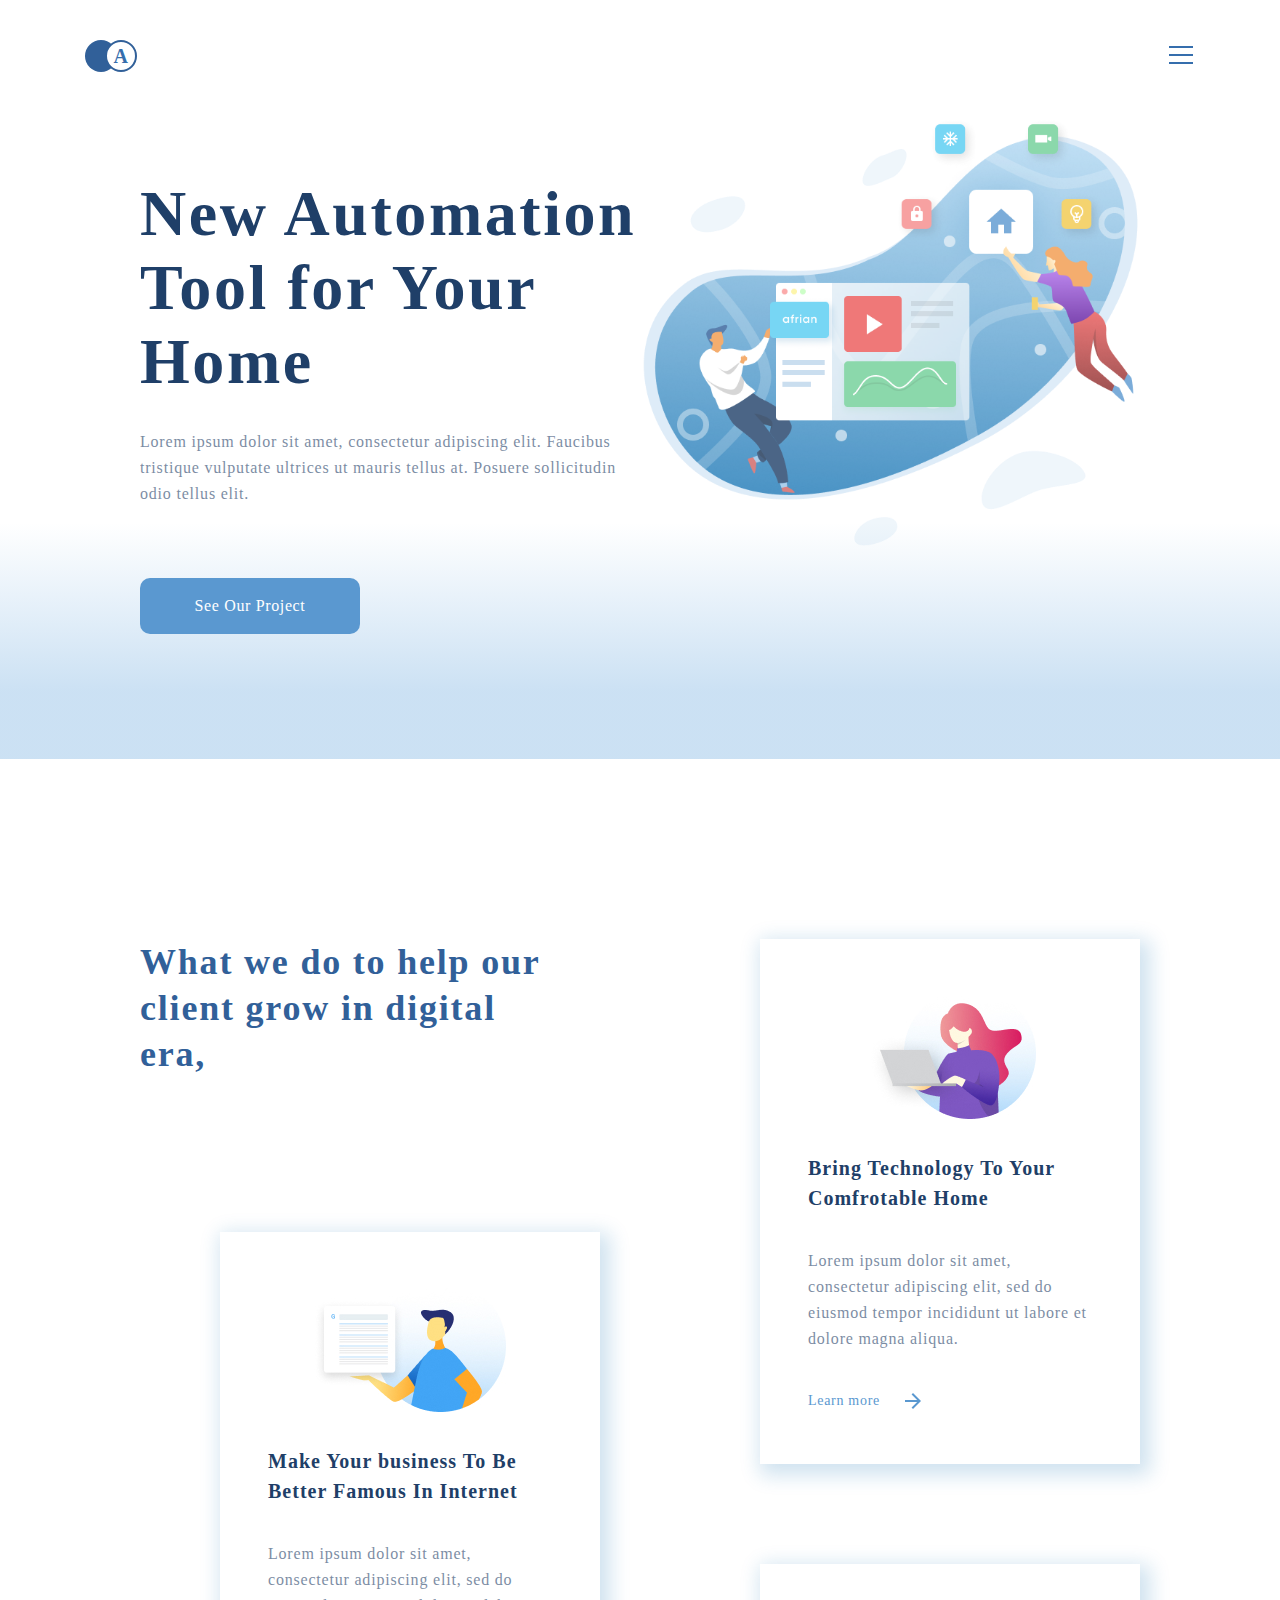
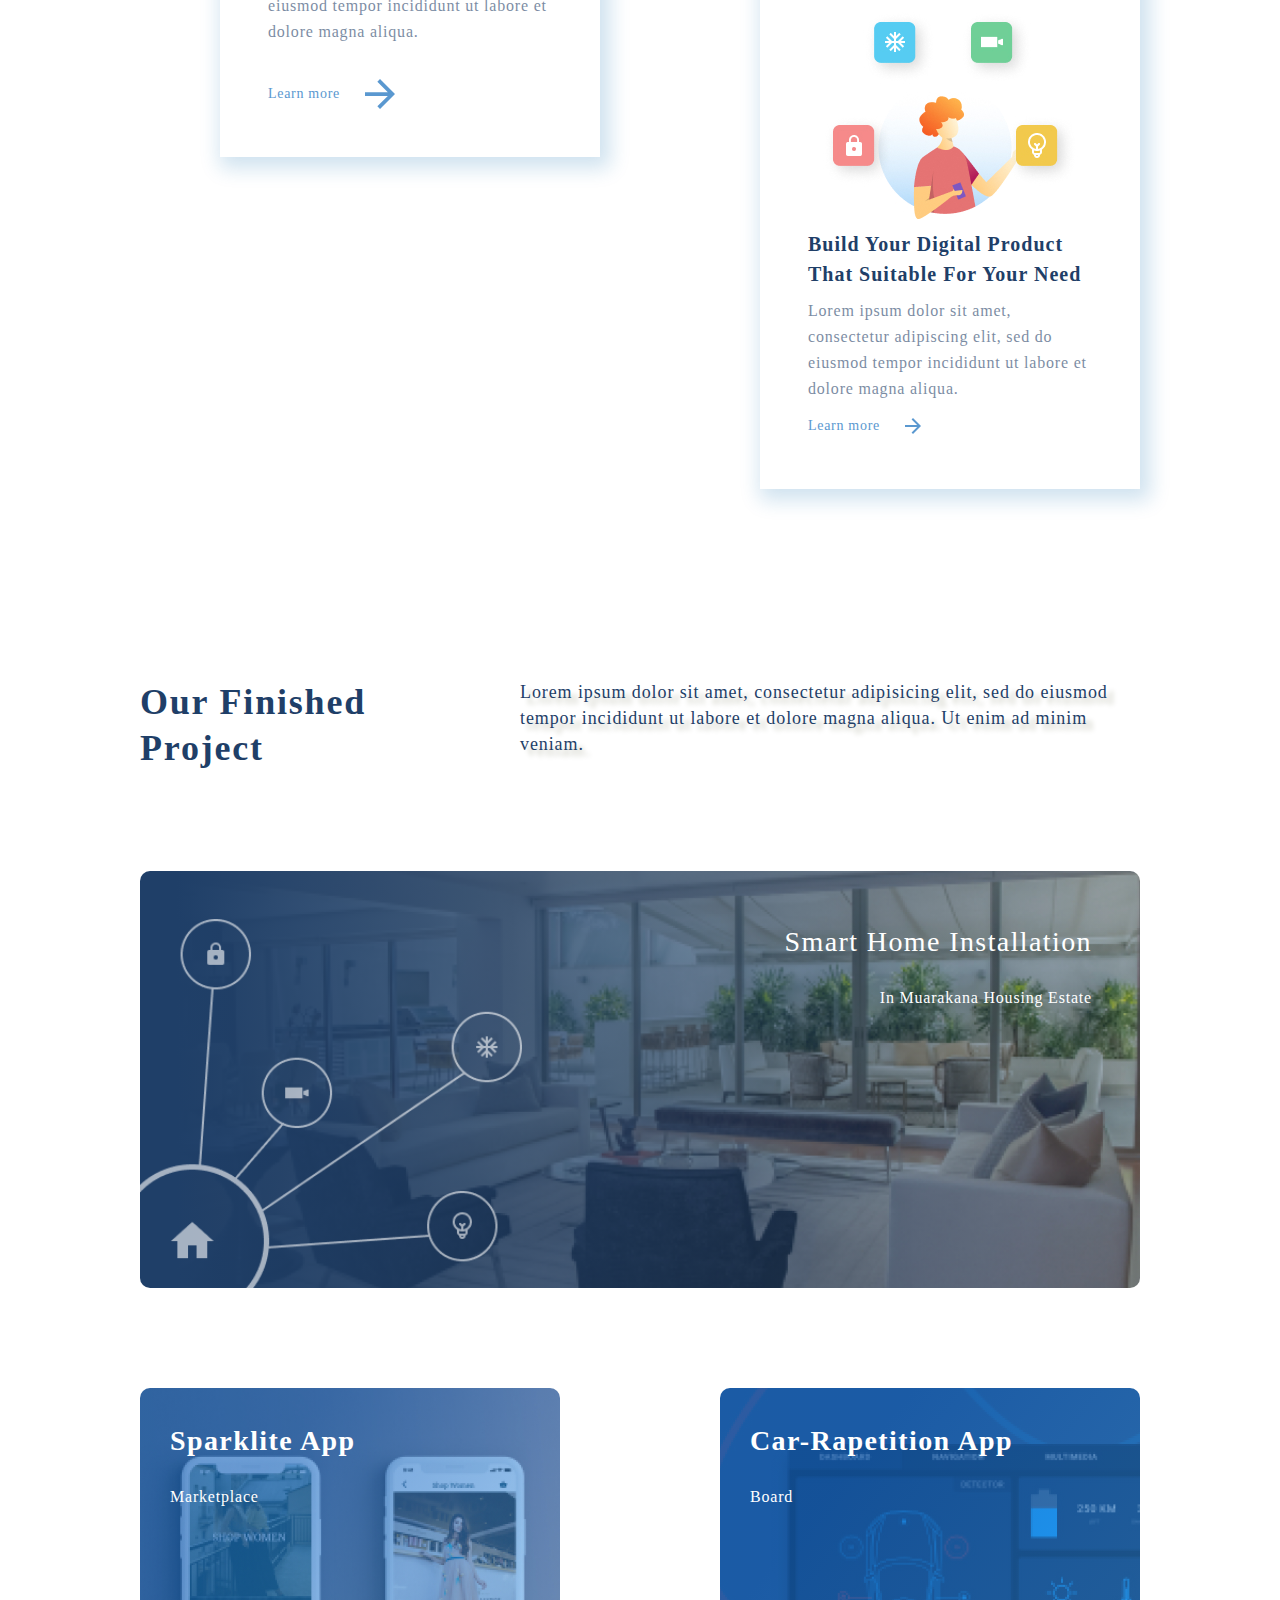
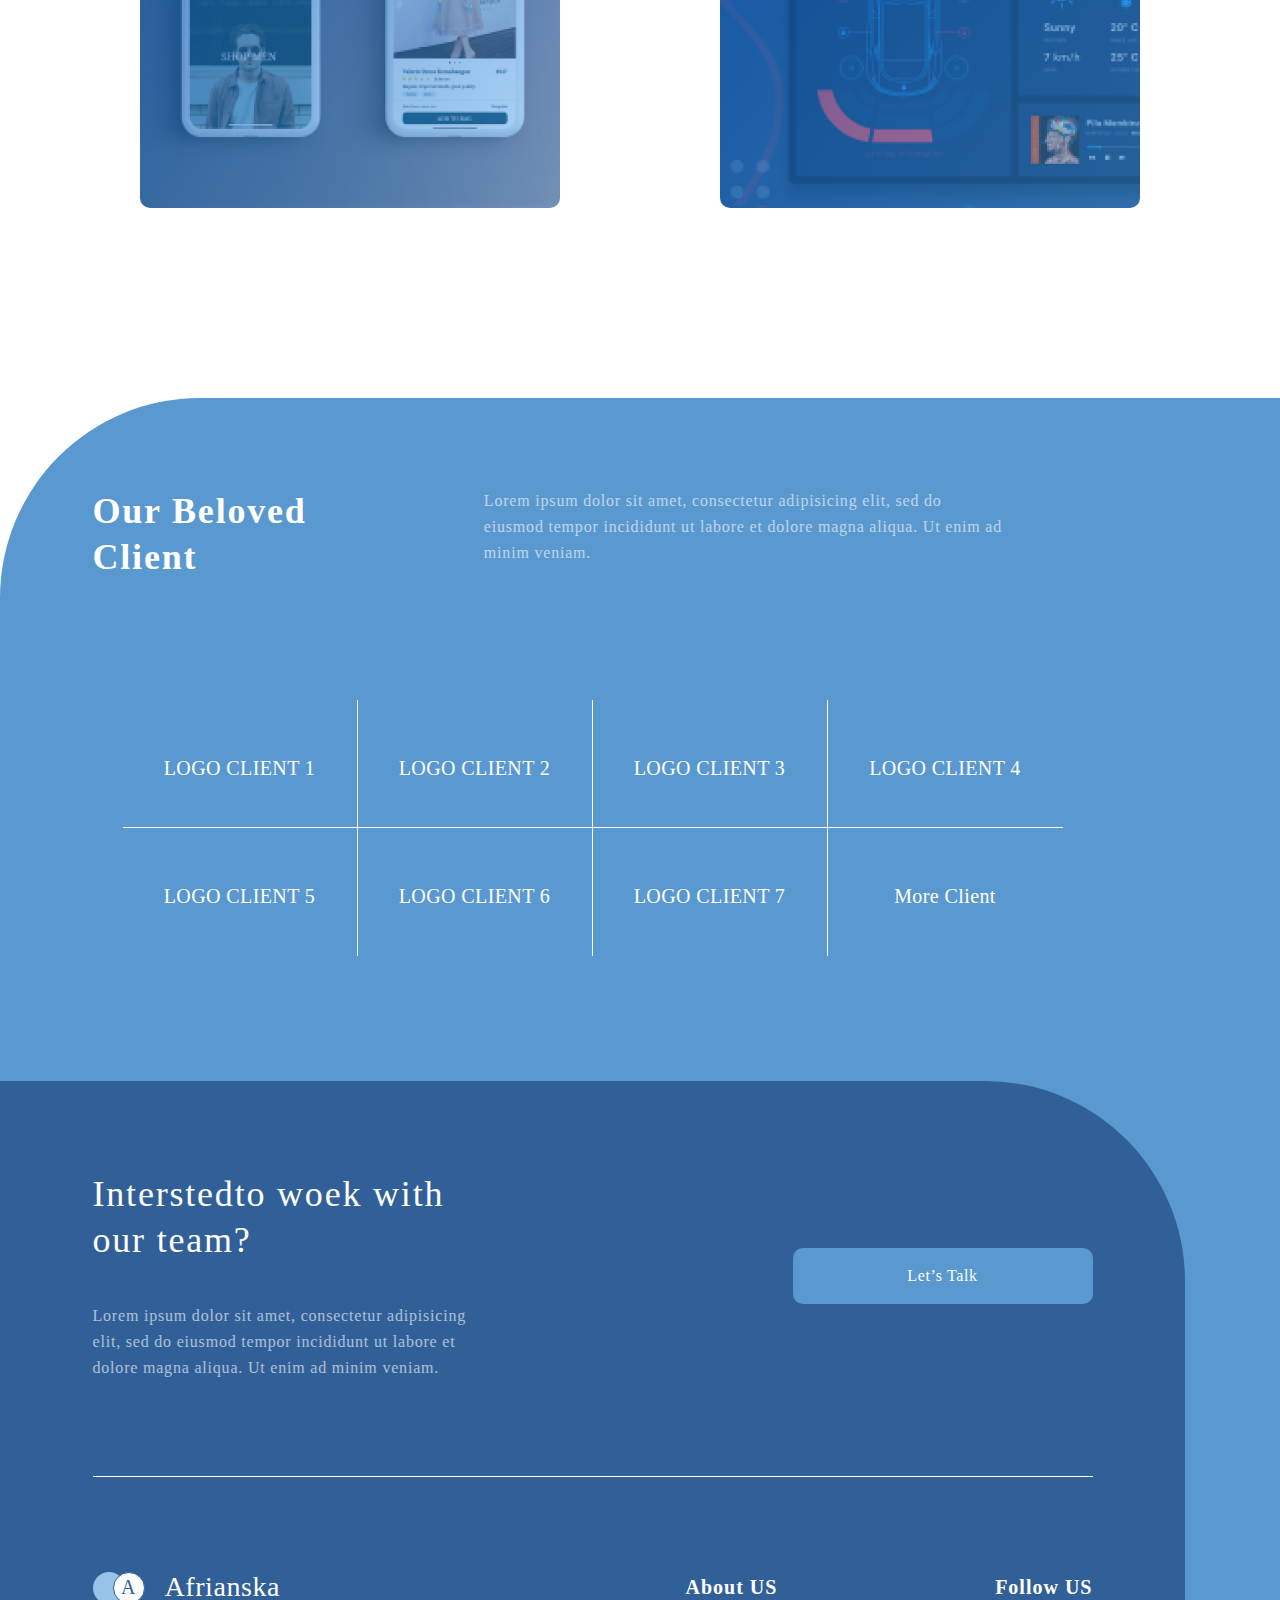
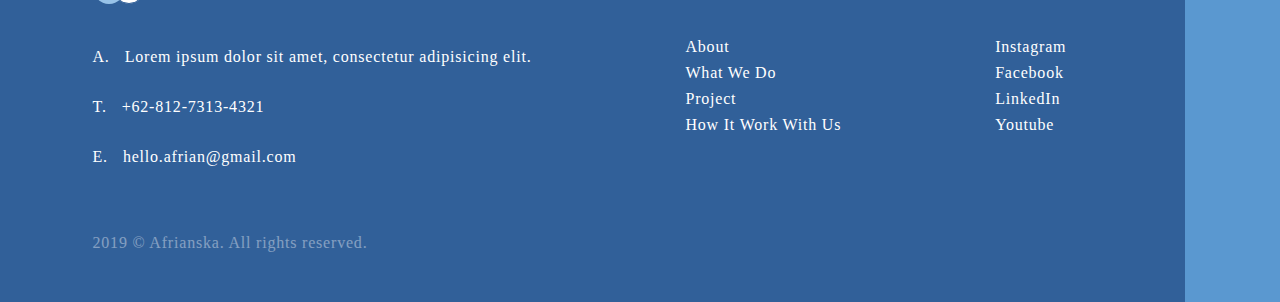
<file: index.html>
<!DOCTYPE html>
<html lang="en">
<head>
    <meta charset="UTF-8">
    <link href="https://db.onlinewebfonts.com/c/d1243736bfe07b546f8f1e54e7804afb?family=Galien+Regular" rel="stylesheet">
    <link href="https://db.onlinewebfonts.com/c/1dc8ecd8056a5ea7aa7de1db42b5b639?family=Gilroy-Regular" rel="stylesheet">
    <link rel="stylesheet" href="css/style.css">
    <meta name="viewport" content="width=device-width, initial-scale=1.0">
    <title>Africanska</title>
</head>
<body>
    <header class="header">
        <div class="header-logo">
            <div class="logo">
                <p class="logo-ellipse2">a</p>
                <span class="logo-ellipse"></span>
            </div>
            <div class="burger-menu">
                <input id="menu-toggle" type="checkbox"/>
                <label class="menu-btn" for="menu-toggle">
                    <span class="burger"></span>
                </label>
                <ul class="menubox">
                    <li><a class="menu-item" href="#">Home</a></li>
                    <li><a class="menu-item" href="blog.html">Blog</a></li>
                    <li><a class="menu-item" href="contact.html">Contacts</a></li>
                </ul>
            </div>
        </div>
        <div class="container">
            <div class="header-page">
                <div class="header-info">
                    <h1 class="header-title">New Automation
                    Tool for Your Home</h1>
                    <p class="header-text">Lorem ipsum dolor sit amet, consectetur adipiscing elit. Faucibus tristique vulputate ultrices ut mauris tellus at. Posuere sollicitudin odio tellus elit.</p>
                    <button class="button">See Our Project</button>
                </div>
                <img src="img/illustration.png" alt="иллюстрация" class="header-img">
            </div>
        </div>
    </header>
    <main>
        <section class="info">
            <div class="container">
                <div class="info-boxes">
                    <div class="info-box">
                        <h2 class="info-box-title">What we do to help
                        our client grow in digital era,</h2>
                        <div class="info-box-item">
                            <img src="img/1.jpg" alt="" class="info-box-item__img">
                            <h3 class="info-box-item__title">Make Your business To Be Better Famous In Internet</h3>
                            <p class="info-box-item__text">Lorem ipsum dolor sit amet, consectetur adipiscing elit, sed do eiusmod tempor incididunt ut labore et dolore magna aliqua.</p>
                            <div class="info-box-item-href">
                                <a href="#" class="info-box-item-href__text">Learn more</a>
                                <img src="img/arrow.svg" alt="стрелка" class="info-box-item-href__svg">
                            </div>
                        </div>
                    </div>
                    <div class="info-box2">
                        <div class="info-box-item">
                            <img src="img/2 20.jpg" alt="" class="info-box-item__img">
                            <h3 class="info-box-item__title">Bring Technology To Your 
                                Comfrotable Home</h3>
                            <p class="info-box-item__text">Lorem ipsum dolor sit amet, consectetur adipiscing elit, sed do eiusmod tempor incididunt ut labore et dolore magna aliqua.</p>
                            <div class="info-box-item-href">
                                <a href="#" class="info-box-item-href__text">Learn more</a>
                                <img src="img/arrow.svg" alt="стрелка" class="info-box-item-href__svg">
                            </div>
                        </div>
                        <div class="info-box-item">
                            <img src="img/3.jpg" alt="" class="info-box-item__img">
                            <h3 class="info-box-item__title">Build Your Digital Product That Suitable For Your Need</h3>
                            <p class="info-box-item__text">Lorem ipsum dolor sit amet, consectetur adipiscing elit, sed do eiusmod tempor incididunt ut labore et dolore magna aliqua.</p>
                            <div class="info-box-item-href">
                                <a href="#" class="info-box-item-href__text">Learn more</a>
                                <img src="img/arrow.svg" alt="стрелка" class="info-box-item-href__svg">
                            </div>
                        </div>
                    </div>
                </div>
            </div>
        </section>
        <section class="project">
            <div class="container">
                <div class="project-box">
                    <div class="project-box-info">
                        <h2 class="project-box-info__title">Our Finished
                        Project</h2>
                        <p class="project-box-info__text">Lorem ipsum dolor sit amet, consectetur adipisicing elit, sed do eiusmod tempor incididunt ut labore et dolore magna aliqua. Ut enim ad minim veniam.</p>
                    </div>
                    <div class="project-box-first">
                        <div class="wrapper">
                            <img src="img/Group.png" alt="" class="project-box-first-svg">
                            <div class="project-box-first-text">
                                <h3 class="project-box-first-text__title">Smart Home Installation</h3>
                                <p class="project-box-first-text__text">In Muarakana Housing Estate</p>
                            </div>
                        </div>
                    </div>
                    <div class="project-box-second">
                        <div class="project-box-second-item">
                            <h3 class="project-box-second-item__title">Sparklite App</h3>
                            <p class="project-box-second-item__text">Marketplace</p>
                        </div>
                        <div class="project-box-second-item">
                            <h3 class="project-box-second-item__title">Car-Rapetition App</h3>
                            <p class="project-box-second-item__text">Board</p>
                        </div>
                    </div>
                </div>
            </div>
        </section>
    </main>
    <footer>
        <div class="top-footer">
            <div class="container">
                <div class="top-footer-clients">
                    <div class="top-footer-clients-title">
                        <h2 class="top-footer-clients-title__title">Our Beloved
                        Client</h2>
                        <p class="top-footer-clients-title__text">Lorem ipsum dolor sit amet, consectetur adipisicing elit, sed do eiusmod tempor incididunt ut labore et dolore magna aliqua. Ut enim ad minim veniam.</p>
                    </div>
                    <div class="top-footer-clients-items">
                        <p class="top-footer-clients-item">Logo client 1</p>
                        <p class="top-footer-clients-item">Logo client 2</p>
                        <p class="top-footer-clients-item">Logo client 3</p>
                        <p class="top-footer-clients-item">Logo client 4</p>
                        <p class="top-footer-clients-item">Logo client 5</p>
                        <p class="top-footer-clients-item">Logo client 6</p>
                        <p class="top-footer-clients-item">Logo client 7</p>
                        <p class="top-footer-clients-item">More Client</p>
                    </div>
                </div>
            </div>
        </div>
        <div class="bottom-footer">
            <div class="container">
                <div class="bottom-footer-info">
                    <div class="bottom-footer-info-text-top">
                        <h2 class="bottom-footer-info-text-top__title">Interstedto woek with our team?</h2>
                        <p class="bottom-footer-info-text-top__text">Lorem ipsum dolor sit amet, consectetur adipisicing elit, sed do eiusmod tempor incididunt ut labore et dolore magna aliqua. Ut enim ad minim veniam.</p>
                    </div>
                    <button class="button bottom">Let’s Talk</button>
                </div>
                <div class="bottom-footer-menu">
                    <div class="bottom-footer-menu-adress">
                        <div class="footer-logo">
                            <span class="footer-logo-ellipse"></span>
                            <p class="footer-logo-ellipse2">a</p>
                            <p class="footer-logo-text">Afrianska</p>
                        </div>
                        <p class="bottom-footer-menu-adress__adress">Lorem ipsum dolor sit amet, consectetur adipisicing elit.</p>
                        <a href="tel:+62-812-7313-4321" class="bottom-footer-menu-adress__phone">+62-812-7313-4321</a>
                        <a href="mailto:hello.afrian@gmail.com" class="bottom-footer-menu-adress__mail">hello.afrian@gmail.com</a>
                    </div>
                    <div class="bottom-footer-menu-box">
                        <h3 class="bottom-footer-menu-box__title">About US</h3>
                        <ul class="bottom-footer-menu-box-items">
                            <li class="bottom-footer-menu-box-item">
                                <a href="#" class="bottom-footer-menu-box-href">About</a></li>
                            <li class="bottom-footer-menu-box-item">
                                <a href="#" class="bottom-footer-menu-box-href">What We Do</a></li>
                            <li class="bottom-footer-menu-box-item">
                                <a href="#" class="bottom-footer-menu-box-href">Project</a></li>
                            <li class="bottom-footer-menu-box-item">
                                <a href="#" class="bottom-footer-menu-box-href">How It Work With Us</a></li>
                        </ul>
                    </div>
                    <div class="bottom-footer-menu-box">
                        <h3 class="bottom-footer-menu-box__title">Follow US</h3>
                        <ul class="bottom-footer-menu-box-items">
                            <li class="bottom-footer-menu-box-item">
                                <a href="#" class="bottom-footer-menu-box-href">Instagram</a></li>
                            <li class="bottom-footer-menu-box-item">
                                <a href="#" class="bottom-footer-menu-box-href">Facebook</a></li>
                            <li class="bottom-footer-menu-box-item">
                                <a href="#" class="bottom-footer-menu-box-href">LinkedIn</a></li>
                            <li class="bottom-footer-menu-box-item">
                                <a href="#" class="bottom-footer-menu-box-href">Youtube</a></li>
                        </ul>
                    </div>
                </div>
                <p class="footer-info">2019 © Afrianska. All rights reserved.</p>
            </div>
        </div>
    </footer>
</body>
</html>
</file>
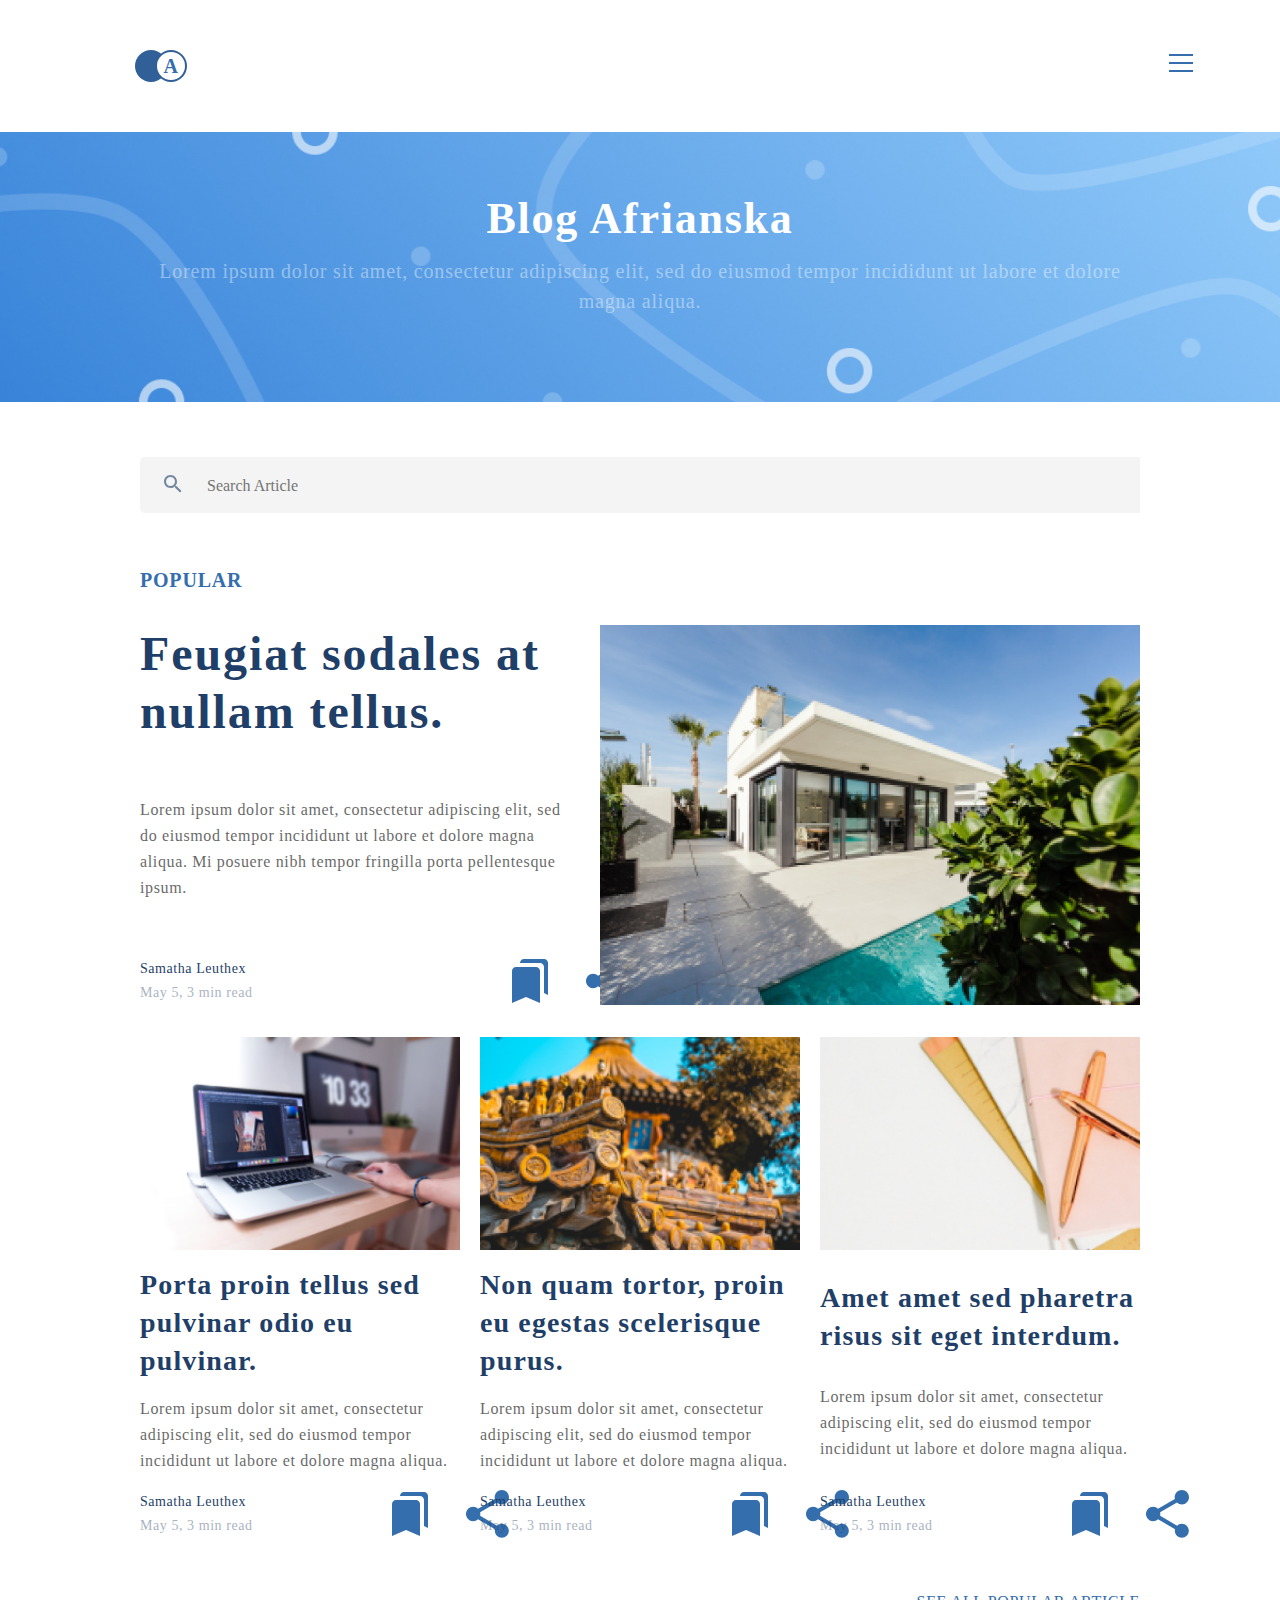
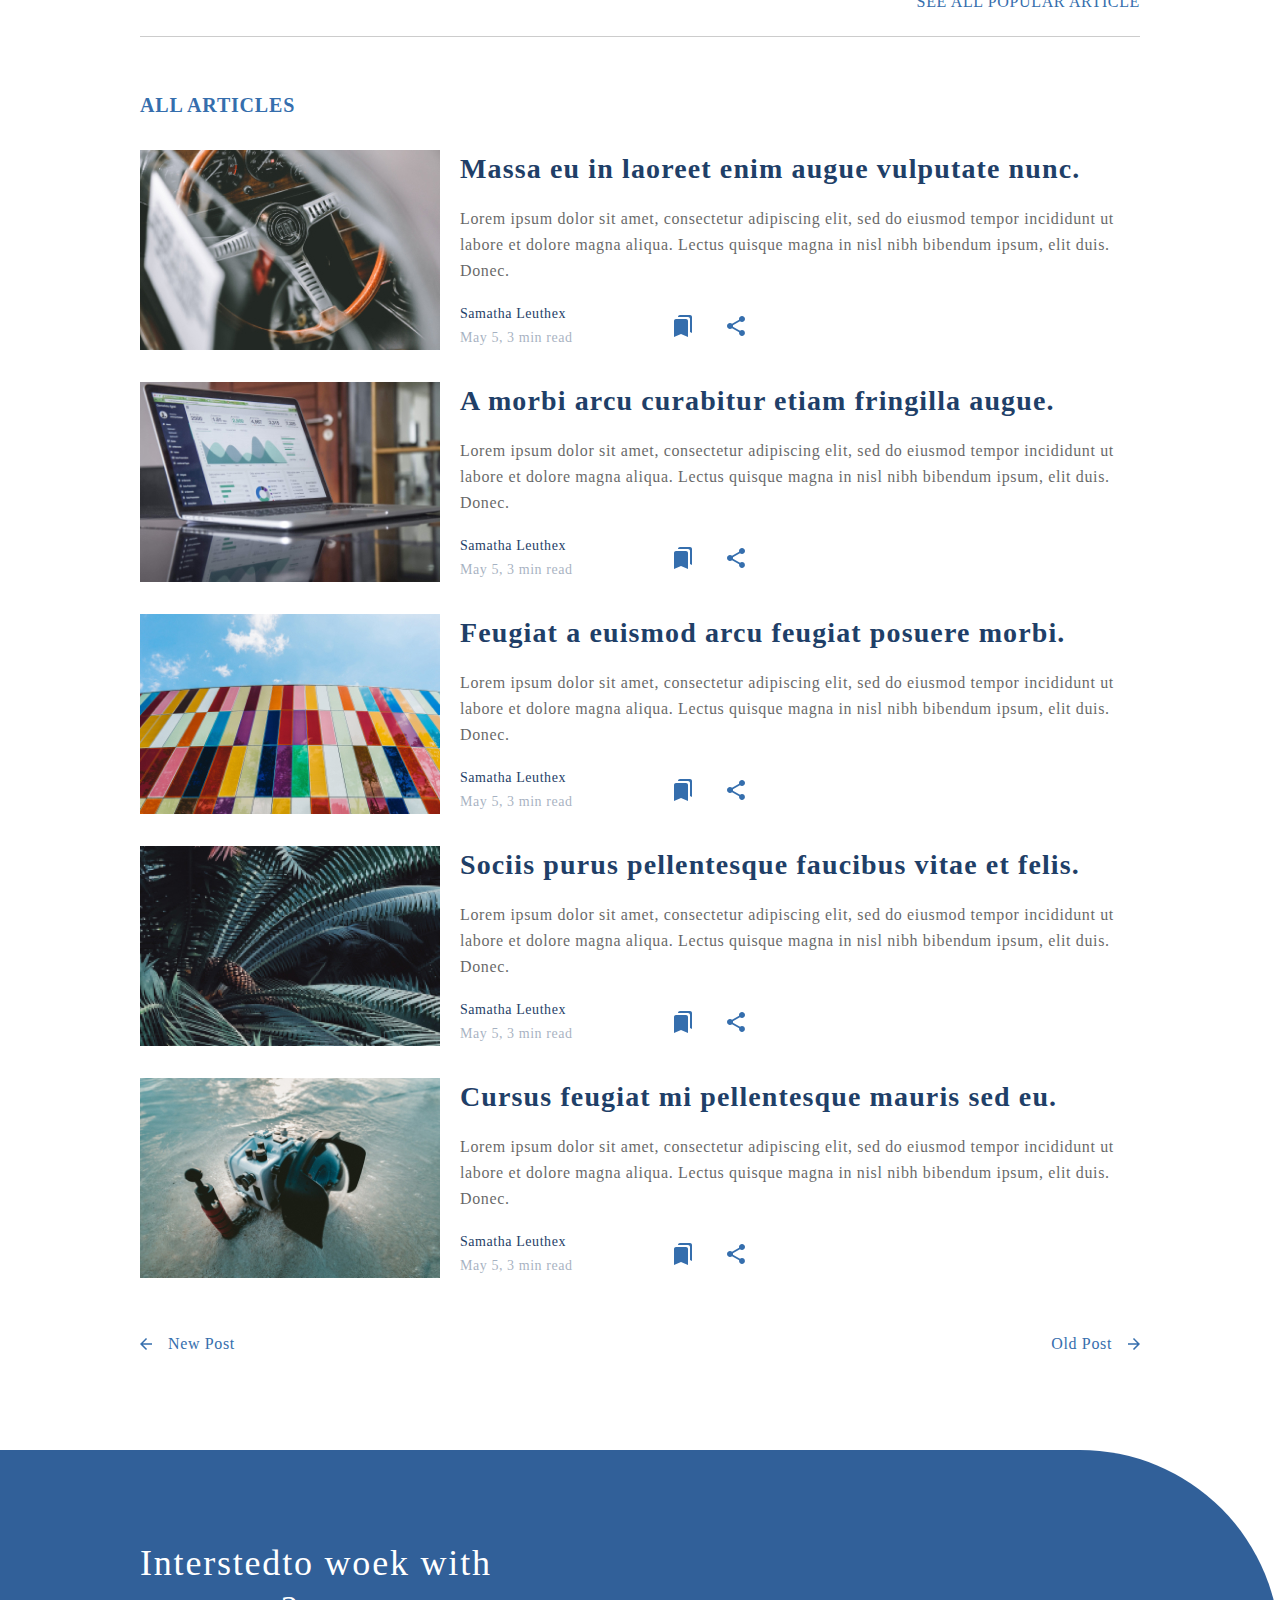
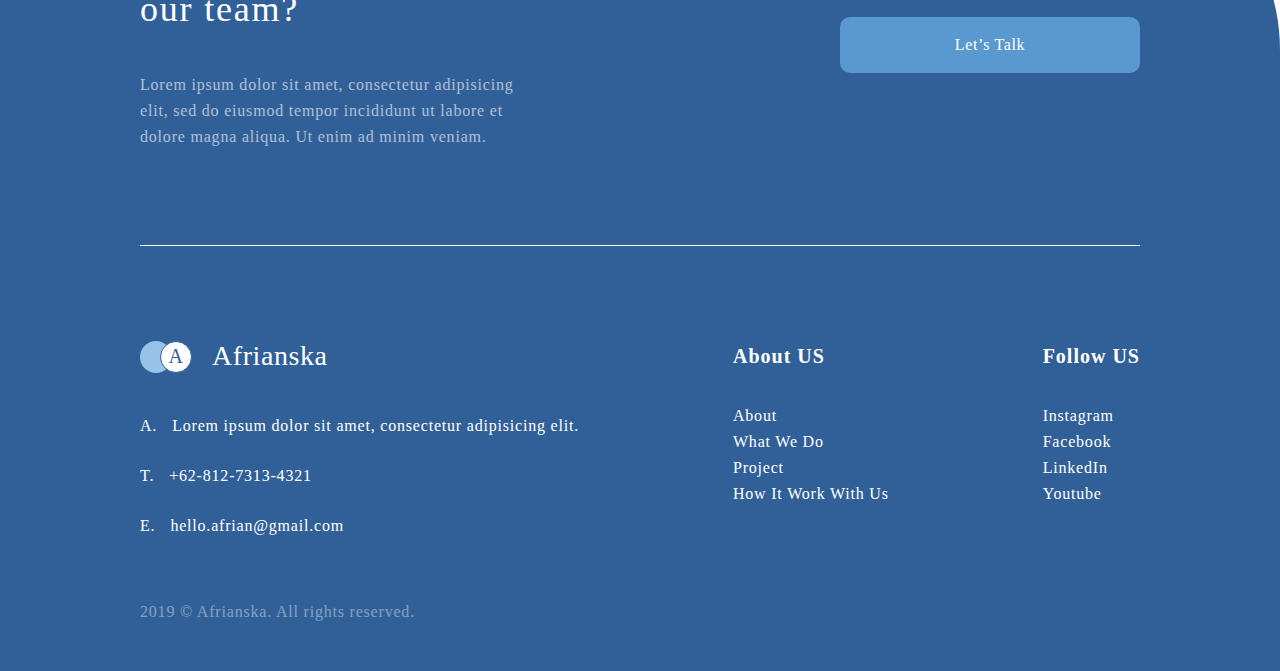
<file: blog.html>
<!DOCTYPE html>
<html lang="en">
<head>
    <meta charset="UTF-8">
    <link href="https://db.onlinewebfonts.com/c/d1243736bfe07b546f8f1e54e7804afb?family=Galien+Regular" rel="stylesheet">
    <link href="https://db.onlinewebfonts.com/c/1dc8ecd8056a5ea7aa7de1db42b5b639?family=Gilroy-Regular" rel="stylesheet">
    <link rel="stylesheet" href="css/blog.css">
    <meta name="viewport" content="width=device-width, initial-scale=1.0">
    <title>Blog Page</title>
</head>
<body>
    <header class="header">
        <div class="header-logo">
            <div class="logo">
                <p class="logo-ellipse2">a</p>
                <span class="logo-ellipse"></span>
            </div>
            <div class="burger-menu">
                <input id="menu-toggle" type="checkbox"/>
                <label class="menu-btn" for="menu-toggle">
                    <span class="burger"></span>
                </label>
                <ul class="menubox">
                    <li><a class="menu-item" href="index.html">Home</a></li>
                    <li><a class="menu-item" href="#">Blog</a></li>
                    <li><a class="menu-item" href="contact.html">Contacts</a></li>
                </ul>
            </div>
        </div>
    </header>
    <main>
        <section class="name">
            <div class="container">
                <h1 class="name-title">Blog Afrianska</h1>
                <p class="name-text">Lorem ipsum dolor sit amet, consectetur adipiscing elit, sed do eiusmod tempor incididunt ut labore et dolore magna aliqua. </p>
            </div>
        </section>
        <section class="search">
            <div class="container">
                <form class="search-form" action="">
                    <button class="search-form-button">
                        <img src="img/blog/search.svg" alt="search" class="search-form-button__svg">
                    </button>
                    <input class="search-form-text" type="text" placeholder="Search Article">
                </form>
            </div>
        </section>
        <section class="popular">
            <div class="container">
                <h2 class="blog-title">popular</h2>
                <div class="popular-article">
                    <div class="article-info">
                        <h2 class="artcile-info-title">Feugiat sodales at nullam tellus.</h2>
                        <p class="article-info-text">Lorem ipsum dolor sit amet, consectetur adipiscing elit, sed do eiusmod tempor incididunt ut labore et dolore magna aliqua. Mi posuere nibh tempor fringilla porta pellentesque ipsum.</p>
                        <div class="popular-bottom">
                            <div class="popular-bottom-info">
                                <h3 class="popular-bottom-info-author">Samatha Leuthex</h3>
                                <p class="popular-bottom-info-date">May 5, 3 min read</p>
                            </div>
                            <div class="popular-bottom-icones">
                                <img src="img/blog/baseline.svg" alt="" class="popular-bottom-icone">
                                <img src="img/blog/share.svg" alt="" class="popular-bottom-icone">
                            </div>
                        </div>
                    </div>
                    <img src="img/blog/Rectangle 5.jpg" alt="" class="article-info-img">
                </div>
                <div class="articles">
                    <div class="article">
                        <img src="img/blog/Rectangle 6.jpg" alt="" class="article-img">
                        <h3 class="article-title">Porta proin tellus sed pulvinar odio eu pulvinar.</h3>
                        <p class="atricle-text">Lorem ipsum dolor sit amet, consectetur adipiscing elit, sed do eiusmod tempor incididunt ut labore et dolore magna aliqua. </p>
                        <div class="popular-bottom">
                            <div class="popular-bottom-info">
                                <h3 class="popular-bottom-info-author">Samatha Leuthex</h3>
                                <p class="popular-bottom-info-date">May 5, 3 min read</p>
                            </div>
                            <div class="popular-bottom-icones">
                                <img src="img/blog/baseline.svg" alt="" class="popular-bottom-icone">
                                <img src="img/blog/share.svg" alt="" class="popular-bottom-icone">
                            </div>
                        </div>
                    </div>
                    <div class="article">
                        <img src="img/blog/Rectangle 7.jpg" alt="" class="article-img">
                        <h3 class="article-title">Non quam tortor, proin eu egestas scelerisque purus.</h3>
                        <p class="atricle-text">Lorem ipsum dolor sit amet, consectetur adipiscing elit, sed do eiusmod tempor incididunt ut labore et dolore magna aliqua. </p>
                        <div class="popular-bottom">
                            <div class="popular-bottom-info">
                                <h3 class="popular-bottom-info-author">Samatha Leuthex</h3>
                                <p class="popular-bottom-info-date">May 5, 3 min read</p>
                            </div>
                            <div class="popular-bottom-icones">
                                <img src="img/blog/baseline.svg" alt="" class="popular-bottom-icone">
                                <img src="img/blog/share.svg" alt="" class="popular-bottom-icone">
                            </div>
                        </div>
                    </div>
                    <div class="article">
                        <img src="img/blog/Rectangle 8.jpg" alt="" class="article-img">
                        <h3 class="article-title">Amet amet sed pharetra risus sit eget interdum.</h3>
                        <p class="atricle-text">Lorem ipsum dolor sit amet, consectetur adipiscing elit, sed do eiusmod tempor incididunt ut labore et dolore magna aliqua. </p>
                        <div class="popular-bottom">
                            <div class="popular-bottom-info">
                                <h3 class="popular-bottom-info-author">Samatha Leuthex</h3>
                                <p class="popular-bottom-info-date">May 5, 3 min read</p>
                            </div>
                            <div class="popular-bottom-icones">
                                <img src="img/blog/baseline.svg" alt="" class="popular-bottom-icone">
                                <img src="img/blog/share.svg" alt="" class="popular-bottom-icone">
                            </div>
                        </div>
                    </div>
                </div>
                <a href="#" class="popular-end-text">See All Popular Article</a>
            </div>
        </section>
        <section class="all-articles">
            <div class="container">
                <h2 class="all-articles-title">all articles</h2>
                <div class="all-articles-boxes">
                    <div class="all-articles-box">
                        <img src="img/blog/Rectangle 9.jpg" alt="" class="all-articles-box-img">
                        <div class="all-articles-box-info">
                            <h3 class="all-articles-box-title">Massa eu in laoreet enim augue vulputate nunc.</h3>
                            <p class="all-articles-box-text">Lorem ipsum dolor sit amet, consectetur adipiscing elit, sed do eiusmod tempor incididunt ut labore et dolore magna aliqua. Lectus quisque magna in nisl nibh bibendum ipsum, elit duis. Donec.</p>
                            <div class="popular-bottom flex-start">
                                <div class="popular-bottom-info">
                                    <h3 class="popular-bottom-info-author">Samatha Leuthex</h3>
                                    <p class="popular-bottom-info-date">May 5, 3 min read</p>
                                </div>
                                <div class="popular-bottom-icones">
                                    <img src="img/blog/baseline.svg" alt="" class="popular-bottom-icone">
                                    <img src="img/blog/share.svg" alt="" class="popular-bottom-icone">
                                </div>
                            </div>
                        </div>
                    </div>
                    <div class="all-articles-box">
                        <img src="img/blog/Rectangle 13.jpg" alt="" class="all-articles-box-img">
                        <div class="all-articles-box-info">
                            <h3 class="all-articles-box-title">A morbi arcu curabitur etiam fringilla augue.</h3>
                            <p class="all-articles-box-text">Lorem ipsum dolor sit amet, consectetur adipiscing elit, sed do eiusmod tempor incididunt ut labore et dolore magna aliqua. Lectus quisque magna in nisl nibh bibendum ipsum, elit duis. Donec.</p>
                            <div class="popular-bottom flex-start">
                                <div class="popular-bottom-info">
                                    <h3 class="popular-bottom-info-author">Samatha Leuthex</h3>
                                    <p class="popular-bottom-info-date">May 5, 3 min read</p>
                                </div>
                                <div class="popular-bottom-icones">
                                    <img src="img/blog/baseline.svg" alt="" class="popular-bottom-icone">
                                    <img src="img/blog/share.svg" alt="" class="popular-bottom-icone">
                                </div>
                            </div>
                        </div>
                    </div>
                    <div class="all-articles-box">
                        <img src="img/blog/Rectangle 10.jpg" alt="" class="all-articles-box-img">
                        <div class="all-articles-box-info">
                            <h3 class="all-articles-box-title">Feugiat a euismod arcu feugiat posuere morbi.</h3>
                            <p class="all-articles-box-text">Lorem ipsum dolor sit amet, consectetur adipiscing elit, sed do eiusmod tempor incididunt ut labore et dolore magna aliqua. Lectus quisque magna in nisl nibh bibendum ipsum, elit duis. Donec.</p>
                            <div class="popular-bottom flex-start">
                                <div class="popular-bottom-info">
                                    <h3 class="popular-bottom-info-author">Samatha Leuthex</h3>
                                    <p class="popular-bottom-info-date">May 5, 3 min read</p>
                                </div>
                                <div class="popular-bottom-icones">
                                    <img src="img/blog/baseline.svg" alt="" class="popular-bottom-icone">
                                    <img src="img/blog/share.svg" alt="" class="popular-bottom-icone">
                                </div>
                            </div>
                        </div>
                    </div>
                    <div class="all-articles-box">
                        <img src="img/blog/Rectangle 11.jpg" alt="" class="all-articles-box-img">
                        <div class="all-articles-box-info">
                            <h3 class="all-articles-box-title">Sociis purus pellentesque faucibus vitae et felis.</h3>
                            <p class="all-articles-box-text">Lorem ipsum dolor sit amet, consectetur adipiscing elit, sed do eiusmod tempor incididunt ut labore et dolore magna aliqua. Lectus quisque magna in nisl nibh bibendum ipsum, elit duis. Donec.</p>
                            <div class="popular-bottom flex-start">
                                <div class="popular-bottom-info">
                                    <h3 class="popular-bottom-info-author">Samatha Leuthex</h3>
                                    <p class="popular-bottom-info-date">May 5, 3 min read</p>
                                </div>
                                <div class="popular-bottom-icones">
                                    <img src="img/blog/baseline.svg" alt="" class="popular-bottom-icone">
                                    <img src="img/blog/share.svg" alt="" class="popular-bottom-icone">
                                </div>
                            </div>
                        </div>
                    </div>
                    <div class="all-articles-box">
                        <img src="img/blog/Rectangle 12.jpg" alt="" class="all-articles-box-img">
                        <div class="all-articles-box-info">
                            <h3 class="all-articles-box-title">Cursus feugiat mi pellentesque mauris sed eu.</h3>
                            <p class="all-articles-box-text">Lorem ipsum dolor sit amet, consectetur adipiscing elit, sed do eiusmod tempor incididunt ut labore et dolore magna aliqua. Lectus quisque magna in nisl nibh bibendum ipsum, elit duis. Donec.</p>
                            <div class="popular-bottom flex-start">
                                <div class="popular-bottom-info">
                                    <h3 class="popular-bottom-info-author">Samatha Leuthex</h3>
                                    <p class="popular-bottom-info-date">May 5, 3 min read</p>
                                </div>
                                <div class="popular-bottom-icones">
                                    <img src="img/blog/baseline.svg" alt="" class="popular-bottom-icone">
                                    <img src="img/blog/share.svg" alt="" class="popular-bottom-icone">
                                </div>
                            </div>
                        </div>
                    </div>
                </div>
                <div class="arrows">
                    <div class="left-arrow">
                        <img src="img/blog/arrowleft.svg" alt="" class="left-arrow-ico">
                        <a href="#" class="arrow-href">New Post</a>
                    </div>
                    <div class="right-arrow">
                        <a href="#" class="arrow-href">Old Post</a>
                        <img src="img/blog/arrowright.svg" alt="" class="right-arrow-ico">
                    </div>
                </div>
            </div>
        </section>
    </main>
    <footer class="footer">
        <div class="bottom-footer">
            <div class="container">
                <div class="bottom-footer-info">
                    <div class="bottom-footer-info-text-top">
                        <h2 class="bottom-footer-info-text-top__title">Interstedto woek with our team?</h2>
                        <p class="bottom-footer-info-text-top__text">Lorem ipsum dolor sit amet, consectetur adipisicing elit, sed do eiusmod tempor incididunt ut labore et dolore magna aliqua. Ut enim ad minim veniam.</p>
                    </div>
                    <button class="button bottom">Let’s Talk</button>
                </div>
                <div class="bottom-footer-menu">
                    <div class="bottom-footer-menu-adress">
                        <div class="footer-logo">
                            <span class="footer-logo-ellipse"></span>
                            <p class="footer-logo-ellipse2">a</p>
                            <p class="footer-logo-text">Afrianska</p>
                        </div>
                        <p class="bottom-footer-menu-adress__adress">Lorem ipsum dolor sit amet, consectetur adipisicing elit.</p>
                        <a href="tel:+62-812-7313-4321" class="bottom-footer-menu-adress__phone">+62-812-7313-4321</a>
                        <a href="mailto:hello.afrian@gmail.com" class="bottom-footer-menu-adress__mail">hello.afrian@gmail.com</a>
                    </div>
                    <div class="bottom-footer-menu-box">
                        <h3 class="bottom-footer-menu-box__title">About US</h3>
                        <ul class="bottom-footer-menu-box-items">
                            <li class="bottom-footer-menu-box-item">
                                <a href="#" class="bottom-footer-menu-box-href">About</a></li>
                            <li class="bottom-footer-menu-box-item">
                                <a href="#" class="bottom-footer-menu-box-href">What We Do</a></li>
                            <li class="bottom-footer-menu-box-item">
                                <a href="#" class="bottom-footer-menu-box-href">Project</a></li>
                            <li class="bottom-footer-menu-box-item">
                                <a href="#" class="bottom-footer-menu-box-href">How It Work With Us</a></li>
                        </ul>
                    </div>
                    <div class="bottom-footer-menu-box">
                        <h3 class="bottom-footer-menu-box__title">Follow US</h3>
                        <ul class="bottom-footer-menu-box-items">
                            <li class="bottom-footer-menu-box-item">
                                <a href="#" class="bottom-footer-menu-box-href">Instagram</a></li>
                            <li class="bottom-footer-menu-box-item">
                                <a href="#" class="bottom-footer-menu-box-href">Facebook</a></li>
                            <li class="bottom-footer-menu-box-item">
                                <a href="#" class="bottom-footer-menu-box-href">LinkedIn</a></li>
                            <li class="bottom-footer-menu-box-item">
                                <a href="#" class="bottom-footer-menu-box-href">Youtube</a></li>
                        </ul>
                    </div>
                </div>
                <p class="footer-info">2019 © Afrianska. All rights reserved.</p>
            </div>
        </div>
    </footer>
</body>
</html>
</file>
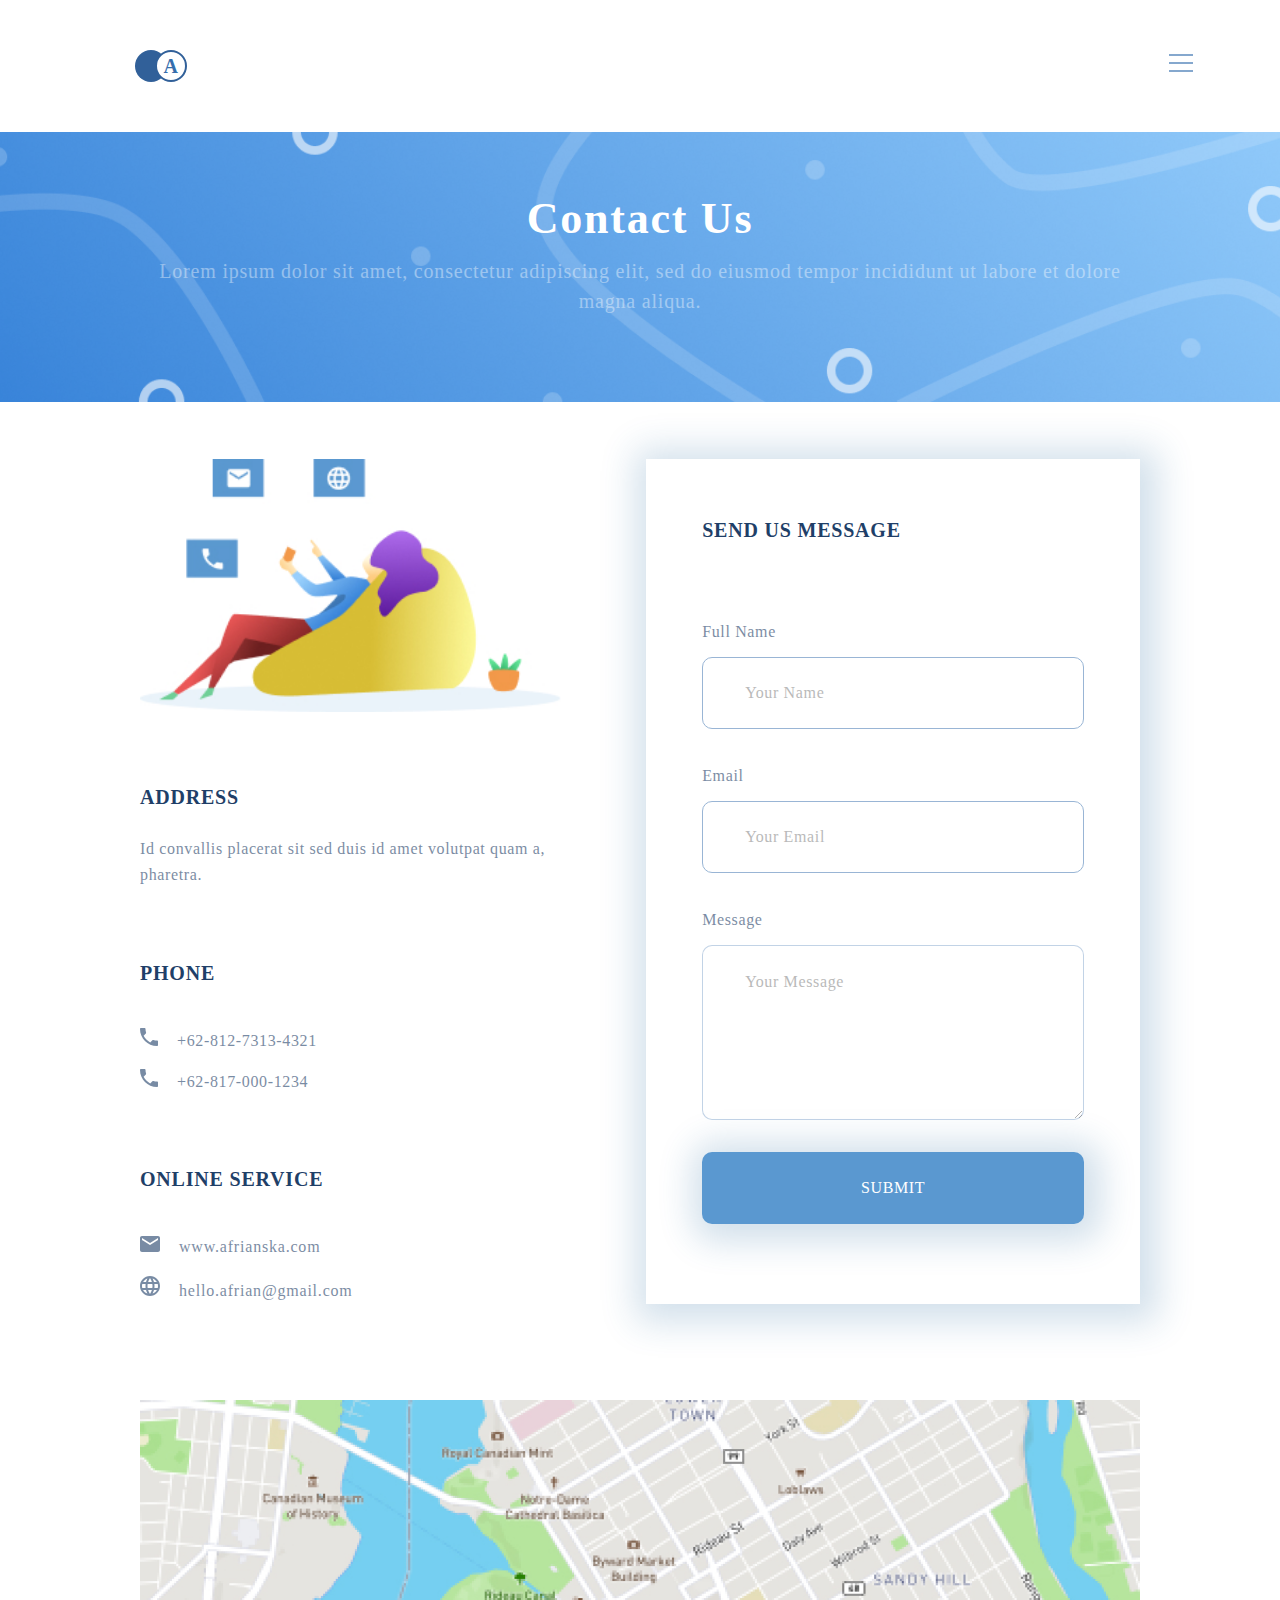
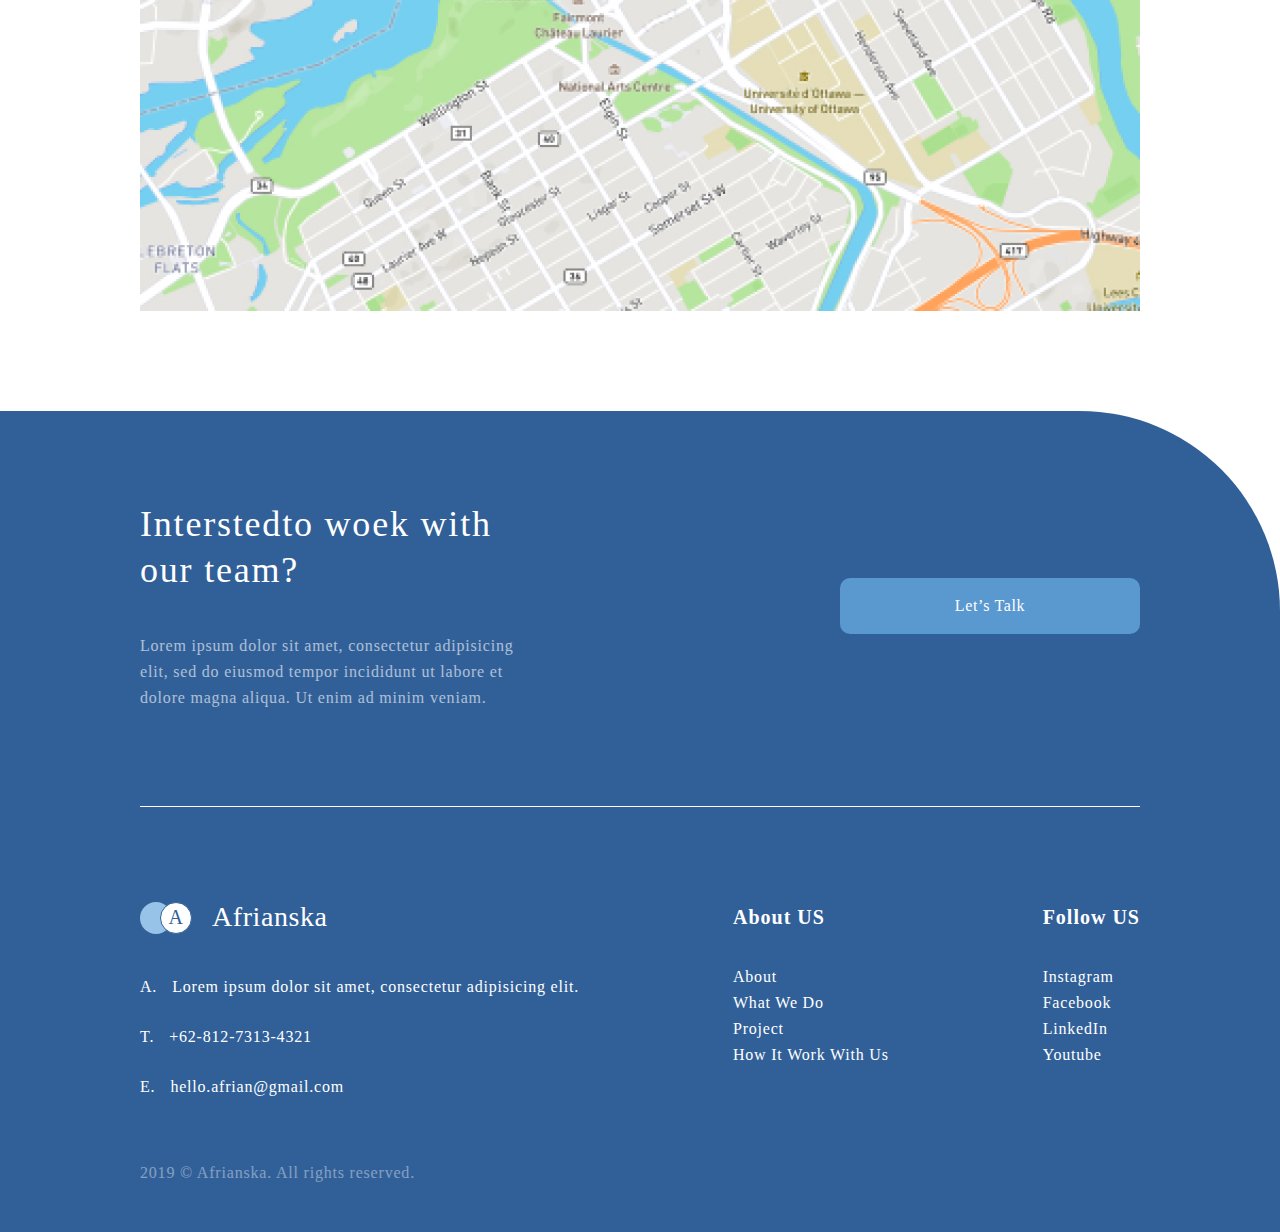
<file: contact.html>
<!DOCTYPE html>
<html lang="en">
<head>
    <meta charset="UTF-8">
    <link href="https://db.onlinewebfonts.com/c/d1243736bfe07b546f8f1e54e7804afb?family=Galien+Regular" rel="stylesheet">
    <link href="https://db.onlinewebfonts.com/c/1dc8ecd8056a5ea7aa7de1db42b5b639?family=Gilroy-Regular" rel="stylesheet">
    <link rel="stylesheet" href="css/contact.css">
    <meta name="viewport" content="width=device-width, initial-scale=1.0">
    <title>Contact</title>
</head>
<body>
    <header class="header">
        <div class="header-logo">
            <div class="logo">
                <p class="logo-ellipse2">a</p>
                <span class="logo-ellipse"></span>
            </div>
            <div class="burger-menu">
                <input id="menu-toggle" type="checkbox"/>
                <label class="menu-btn" for="menu-toggle">
                    <span class="burger"></span>
                </label>
                <ul class="menubox">
                    <li><a class="menu-item" href="index.html">Home</a></li>
                    <li><a class="menu-item" href="blog.html">Blog</a></li>
                    <li><a class="menu-item" href="#">Contacts</a></li>
                </ul>
            </div>
        </div>
    </header>
    <main>
        <section class="name">
            <div class="container">
                <h1 class="name-title">Contact Us</h1>
                <p class="name-text">Lorem ipsum dolor sit amet, consectetur adipiscing elit, sed do eiusmod tempor incididunt ut labore et dolore magna aliqua. </p>
            </div>
        </section>
        <section class="contact">
            <div class="container">
                <div class="contact-box">
                    <div class="contacts">
                        <img src="img/contact/Group1.jpg" alt="" class="contacts-img">
                        <div class="address">
                            <h2 class="title">address</h2>
                            <p class="address-text">Id convallis placerat sit sed duis id amet volutpat quam a, pharetra.</p>
                        </div>
                        <div class="phone">
                            <h2 class="title">phone</h2>
                            <a href="tel:+62-812-7313-4321" class="phone-number">+62-812-7313-4321</a>
                            <a href="tel:+62-817-000-1234" class="phone-number">+62-817-000-1234</a>
                        </div>
                        <div class="mail">
                            <h2 class="title">online service</h2>
                            <a href="mailto:www.afrianska.com" class="mail-href">www.afrianska.com</a>
                            <a href="mailto:hello.afrian@gmail.com" class="mail-href">hello.afrian@gmail.com</a>
                        </div>
                    </div>
                    <div class="contact-form">
                        <h2 class="title">send us message</h2>
                        <form action="">
                            <label class="fullname" for="name">Full Name</label>
                            <input class="yourname" type="text" id="name"placeholder="Your Name">
                            <label class="fullmail" for="mail">Email</label>
                            <input class="yourmail" type="mail" id="mail"placeholder="Your Email">
                            <label class="message" for="message">Message</label>
                            <textarea rows="5" class="yourmessage" type="textarea" id="message" placeholder="Your Message"></textarea>
                            <button class="form-button" type="submit">submit</button>
                        </form>
                    </div>
                </div>
                <img src="img/contact/Rectangle 2.jpg" alt="map" class="contacts-map">
            </div>
        </section>
    </main>
    <footer class="footer">
        <div class="bottom-footer">
            <div class="container">
                <div class="bottom-footer-info">
                    <div class="bottom-footer-info-text-top">
                        <h2 class="bottom-footer-info-text-top__title">Interstedto woek with our team?</h2>
                        <p class="bottom-footer-info-text-top__text">Lorem ipsum dolor sit amet, consectetur adipisicing elit, sed do eiusmod tempor incididunt ut labore et dolore magna aliqua. Ut enim ad minim veniam.</p>
                    </div>
                    <button class="button bottom">Let’s Talk</button>
                </div>
                <div class="bottom-footer-menu">
                    <div class="bottom-footer-menu-adress">
                        <div class="footer-logo">
                            <span class="footer-logo-ellipse"></span>
                            <p class="footer-logo-ellipse2">a</p>
                            <p class="footer-logo-text">Afrianska</p>
                        </div>
                        <p class="bottom-footer-menu-adress__adress">Lorem ipsum dolor sit amet, consectetur adipisicing elit.</p>
                        <a href="tel:+62-812-7313-4321" class="bottom-footer-menu-adress__phone">+62-812-7313-4321</a>
                        <a href="mailto:hello.afrian@gmail.com" class="bottom-footer-menu-adress__mail">hello.afrian@gmail.com</a>
                    </div>
                    <div class="bottom-footer-menu-box">
                        <h3 class="bottom-footer-menu-box__title">About US</h3>
                        <ul class="bottom-footer-menu-box-items">
                            <li class="bottom-footer-menu-box-item">
                                <a href="#" class="bottom-footer-menu-box-href">About</a></li>
                            <li class="bottom-footer-menu-box-item">
                                <a href="#" class="bottom-footer-menu-box-href">What We Do</a></li>
                            <li class="bottom-footer-menu-box-item">
                                <a href="#" class="bottom-footer-menu-box-href">Project</a></li>
                            <li class="bottom-footer-menu-box-item">
                                <a href="#" class="bottom-footer-menu-box-href">How It Work With Us</a></li>
                        </ul>
                    </div>
                    <div class="bottom-footer-menu-box">
                        <h3 class="bottom-footer-menu-box__title">Follow US</h3>
                        <ul class="bottom-footer-menu-box-items">
                            <li class="bottom-footer-menu-box-item">
                                <a href="#" class="bottom-footer-menu-box-href">Instagram</a></li>
                            <li class="bottom-footer-menu-box-item">
                                <a href="#" class="bottom-footer-menu-box-href">Facebook</a></li>
                            <li class="bottom-footer-menu-box-item">
                                <a href="#" class="bottom-footer-menu-box-href">LinkedIn</a></li>
                            <li class="bottom-footer-menu-box-item">
                                <a href="#" class="bottom-footer-menu-box-href">Youtube</a></li>
                        </ul>
                    </div>
                </div>
                <p class="footer-info">2019 © Afrianska. All rights reserved.</p>
            </div>
        </div>
    </footer>
</body>
</html>
</file>
<file: css/style.css>
*{
    box-sizing: border-box;
}
body{
    margin: 0;
    padding: 0;
    max-width: 100%;
}
a,form,ul,li,input,h1,h2,h3,p,img,button{
    margin: 0;
    padding: 0;
}
li{
    list-style-type: none;
}
a{
    text-decoration: none;
    color: black;
}
.container{
    max-width: 1000px;
    margin: 0 auto;
}
.header{
    background: linear-gradient(0.00deg, rgb(152, 195, 232, 0.5) 8.836%,rgba(152, 195, 232, 0) 31.12%); 
    padding: 40px 0px 125px;
}
.header-logo{
    display: flex;
    justify-content: space-between;
    align-items: center;
    padding-left: 85px;
    padding-right: 85px;
    position: relative;
    height: 32px;
}
/* burger-menu */
.burger-menu{
    width: 24px;
    height: 16px;
}
.menu-btn{
    display: flex;
    align-items: center;
    position: fixed;
    top: 42px;
    right:85px;
    width: 26px;
    height: 26px;
    cursor: pointer;
    z-index: 1;
}
.burger, .burger::after, .burger::before{
    display: block;
    width: 24px;
    height: 2px;
    background-color: #356EAD;
    position: absolute;
    z-index: 0;
    transition-duration: .25s;

}
.burger::after{
    content: " ";
    top: -8px;
}
.burger::before{
    content: " ";
    top: 8px;
}
.menubox{
    display: block;
    position: fixed;
    visibility: hidden;
    top: 0;
    left: -100%;
    width: 300px;
    height: 100%;
    margin: 0;
    padding: 80px 0;
    list-style: none;
    background-color: #5A98D0;
    box-shadow: 1px 0px 6px rgba(0, 0, 0, .2);
    transition-duration: .25s;
    z-index: 5555;
}
.menu-item {
    display: block;
    padding: 12px 24px;
    color: white;
    font-family: Gilroy;
    font-size: 36px;
    font-weight: 600;
    text-decoration: none;
    transition-duration: .25s;
}
.menu-item:hover {
    background-color: #316099;
}
#menu-toggle{
    opacity: 0;
}
#menu-toggle:checked ~ .menu-btn > span{
    transform: rotate(45deg);
}
#menu-toggle:checked ~ .menu-btn > span::before{
    top: 0;
    transform: rotate(0);
}
#menu-toggle:checked ~ .menu-btn > span::after{
    top: 0;
    transform: rotate(90deg);
}
#menu-toggle:checked ~ .menubox{
    visibility: visible;
    left: 0;
}
/* конец burger-menu */
.logo-ellipse2{
    background-color: white;
    position: absolute;
    left:20px;
    color:#356EAD;
    font-weight: 600;
    width: 32px;
    height: 32px;
    text-transform: uppercase;
    font-family: Gilroy;
    font-size: 20px;
    line-height: 28px;
    letter-spacing: 0.04em;
    border: 2px solid #316099;
    border-radius: 50%;
    text-align: center;
    z-index: 5;
}
.logo{
    position: relative;
    width: 64px;
    height: 32px;
}
.logo-ellipse{
    position: absolute;
    display: block;
    width: 32px;
    height: 32px;
    background-color: #316099;
    border-radius: 50%;
    z-index: 1;
}
.header-page{
    padding-top: 45px;
    display: flex;
    justify-content: space-between;
    align-items: flex-start;
}
.header-info{
    width: 70%;
    padding-top: 60px;
}
.header-title{
    font-family: Galien;
    font-size: 64px;
    line-height: 74px;
    letter-spacing: 0.04em;
    color: #1F3F68;
    margin-bottom: 30px;
}
.header-text{
    font-family: Gilroy;
    font-size: 16px;
    line-height: 26px;
    letter-spacing: 0.05em;
    color: #1F3F68;
    opacity: 0.6;
    margin-bottom: 71px;
}
.button{
    width: 220px;
    height: 56px;
    background-color: #5A98D0;
    border-radius: 10px;
    border: none;
    color: white;
    font-family: Gilroy;
    font-size: 16px;
    line-height: 26px;
    letter-spacing: 0.04em;
}
.header-img{
    opacity: 0.8;
    width: 50%;
}
.info{
    padding-top: 180px;
}
.info-boxes{
    display: flex;
    justify-content: space-between;
    gap: 100px;
}
.info-box-title{
    font-family: Gilroy;
    font-size: 36px;
    line-height: 46px;
    letter-spacing: 0.05em;
    color: #316099;
    margin-right: 100px;
    margin-bottom: 155px;
}
.info-box-item{
    width: 380px;
    height: 525px;
    display: flex;
    flex-direction: column;
    justify-content: space-between;
    padding: 48px;
    align-items: flex-start;
    box-shadow: 5px 6px 19px 5px rgba(16, 112, 177, 0.2);
}
.info-box-item__title{
    font-family: Gilroy;
    font-size: 20px;
    line-height: 30px;
    letter-spacing: 0.05em;
    color: #1F3F68;
}
.info-box-item__text{
    font-family: Gilroy;
    font-size: 16px;
    line-height: 26px;
    letter-spacing: 0.05em;
    color:#1F3F68;
    opacity: 0.6;
}
.info-box-item-href{
    display: flex;
    gap: 25px;
}
.info-box-item-href__text{
    font-family: Gilroy;
    font-size: 14px;
    line-height: 30px;
    letter-spacing: 0.05em;
    color:#5A98D0;
}
.info-box-item__img{
    align-self: center;
}
.info-box .info-box-item{
    margin-left: 80px;
}
.info-box2{
    display: flex;
    flex-direction: column;
    gap: 100px;
}
.project{
    padding-top: 190px;
    padding-bottom: 190px;
}
.project-box{
    display: flex;
    flex-direction: column;
    gap: 100px;
}
.project-box-info{
    display: flex;
    justify-content: flex-start;
    gap: 80px;
}
.project-box-info__title{
    font-family: Gilroy;
    font-size: 36px;
    line-height: 46px;
    letter-spacing: 0.05em;
    color: #1F3F68;
    width: 30%;
}
.project-box-info__text{
    font-family: Gilroy;
    font-size: 18px;
    line-height: 26px;
    letter-spacing: 0.05em;
    color: #1F3F68;
    text-shadow: 7px 6px 5px #CBCCC0;
    width: 60%;
}
.project-box-first{
    height: 417px;
    background: linear-gradient(89.99deg, #1F3F68 3.62%, rgba(31, 63, 104, 0.37) 97.78%), url("../img/picture.jpg");
    background-position: center;
    background-repeat: no-repeat;
    background-size: cover;
    border-radius: 10px;
    padding-top: 48px;
    padding-right: 48px;
}
.wrapper{
    height: 100%;
    display: flex;
    justify-content: space-between;
}
.project-box-first-text__title{
    font-family: Gilroy;
    font-weight: 400;
    font-size: 28px;
    line-height: 46px;
    letter-spacing: 0.05em;
    color: white;
    margin-bottom: 10px;
}
.project-box-first-text__text{
    font-family: Gilroy;
    font-size: 16px;
    font-weight: 400;
    line-height: 46px;
    letter-spacing: 0.05em;
    text-align: right;
    color: white;
}
.project-box-second{
    display: flex;
    justify-content: space-between;
    gap: 80px;
}
.project-box-second-item{
    background: linear-gradient(308.85deg, rgba(66, 165, 245, 0.4) -1.71%, rgba(21, 101, 192, 0.6) 74.54%), url("../img/picture2.jpg");
    width: 420px;
    height: 420px;
    border-radius: 10px;
    padding: 30px;
}
.project-box-second-item:last-child{
    background: linear-gradient(308.85deg, rgba(66, 165, 245, 0.4) -1.71%, rgba(21, 101, 192, 0.6) 74.54%), url("../img/picture3.jpg");
}
.project-box-second-item__title{
    font-family: Gilroy;
    font-size: 28px;
    line-height: 46px;
    letter-spacing: 0.05em;
    color: white;
    font-weight: 600;
    margin-bottom: 10px;
}
.project-box-second-item__text{
    font-family: Gilroy;
    font-size: 16px;
    line-height: 46px;
    letter-spacing: 0.05em;
    color: white;
    font-weight: 400;
}
footer{
    background-color: #5A98D0;
    border-top-left-radius: 200px;
    padding-top: 90px;
    padding-right: 95px;
}
.top-footer-clients-title{
    display: flex;
    gap: 95px;
    margin-bottom: 120px;
}
.top-footer-clients-title__title{
    font-family: Gilroy;
    font-size: 36px;
    line-height: 46px;
    letter-spacing: 0.05em;
    color: white;
    width: 40%;
}
.top-footer-clients{
    margin-bottom: 125px;
}
.top-footer-clients-title__text{
    font-family: Gilroy;
    font-size: 16px;
    font-weight: 400;
    letter-spacing: 0.05em;
    color: white;
    opacity: 0.6;
    width: 70%;
    margin-right: 90px;
    line-height: 26px;
}
.top-footer-clients-items{
    display: flex;
    flex-wrap: wrap;
    justify-content: center;
    align-items: center;
    text-align: center;
}
.top-footer-clients-item{
    text-transform: uppercase;
    width: 235px;
    height: 128px;
    padding-top: 45px;
    font-family: Gilroy;
    font-size: 20px;
    line-height: 46px;
    letter-spacing: 0.02em;
    color: white;
    border-right: 1px solid white;
    border-bottom: 1px solid white;
}
.top-footer-clients-item:last-child{
    text-transform: none;
    border: none;
}
.top-footer-clients-item:nth-child(4){
    border-right: none;
}
.top-footer-clients-item:nth-child(5),.top-footer-clients-item:nth-child(6),.top-footer-clients-item:nth-child(7),.top-footer-clients-item:nth-child(8){
    border-bottom: none;
}
.top-footer-clients-item:hover{
    background-color: #1F3F68;
    opacity: 0.5;
}
.bottom-footer{
    background-color: #316099;
    border-top-right-radius: 200px;
    padding-top: 90px;
    padding-bottom: 46px;
}
.bottom-footer-info{
    display: flex;
    justify-content: space-between;
    align-items: center;
    padding-bottom: 95px;
    border-bottom: 1px solid white;
}
.bottom-footer-info-text-top{
    width: 40%;
}
.bottom-footer-info-text-top__title{
    font-family: Gilroy;
    font-size: 36px;
    line-height: 46px;
    letter-spacing: 0.05em;
    color: white;
    font-weight: 400;
    margin-bottom: 40px;
}
.bottom-footer-info-text-top__text{
    font-family: Gilroy;
    font-size: 16px;
    line-height: 26px;
    letter-spacing: 0.05em;
    color: white;
    opacity: 0.6;
}
.bottom{
    width: 30%;
}
.bottom-footer-menu{
    padding-top: 95px;
    display: flex;
    justify-content: space-between;
    margin-bottom: 60px;
}
.bottom-footer-menu-adress{
    display: flex;
    flex-direction: column;
}
.footer-logo{
    position: relative;
    display: flex;
    height: 32px;
    margin-bottom: 40px;
    gap: 40px;
}
.footer-logo-ellipse{
    display: block;
    width: 32px;
    height: 32px;
    border-radius: 50%;
    background-color: #98C3E8;
}
.footer-logo-ellipse2{
    position: absolute;
    left: 20px;
    width: 32px;
    height: 32px;
    text-transform: uppercase;
    font-family: Gilroy;
    color: #316099;
    font-size: 20px;
    line-height: 28px;
    letter-spacing: 0.04em;
    border: 1px solid #316099;
    border-radius: 50%;
    background-color: white;
    text-align: center;
}
.footer-logo-text{
    font-family: Gilroy;
    font-size: 28px;
    line-height: 30px;
    letter-spacing: 0.02em;
    color: white;
    align-self: flex-start;
}
.bottom-footer-menu-adress__adress{
    font-family: Gilroy;
    font-size: 16px;
    line-height: 26px;
    letter-spacing: 0.05em;
    color: white;
    margin-bottom: 24px;
}
.bottom-footer-menu-adress__adress::before{
    content: "A.";
    margin-right: 15px;
}
.bottom-footer-menu-adress__phone{
    font-family: Gilroy;
    font-size: 16px;
    line-height: 26px;
    letter-spacing: 0.05em;
    color: white;
    margin-bottom: 24px;
}
.bottom-footer-menu-adress__phone::before{
    content: "T.";
    margin-right: 15px;
}
.bottom-footer-menu-adress__mail{
    font-family: Gilroy;
    font-size: 16px;
    line-height: 26px;
    letter-spacing: 0.05em;
    color: white;
}
.bottom-footer-menu-adress__mail::before{
    content: "E.";
    margin-right: 15px;
}
.bottom-footer-menu-box__title{
    font-family: Gilroy;
    font-size: 20px;
    line-height: 30px;
    letter-spacing: 0.05em;
    color: white;
    margin-bottom: 32px;
}
.bottom-footer-menu-box-href{
    font-family: Gilroy;
    font-size: 16px;
    line-height: 26px;
    letter-spacing: 0.05em;
    color: white;
    margin-bottom: 15px;
    font-weight: 400;
}
.bottom-footer-menu-box-href:hover{
    text-decoration: underline;
}
.footer-info{
    font-family: Gilroy;
    font-size: 16px;
    line-height: 26px;
    letter-spacing: 0.05em;
    color: white;
    opacity: 0.4;
}
@media screen and (max-width:1024px){
    .container{
        max-width: 970px;
        margin: 0 auto;
    }
    .top-footer-clients-title{
        gap: 0;
        justify-content: center;
        padding-left: 50px;
    }
    .bottom-footer-info{
        gap:40px;
        justify-content: center;
    }
    .bottom-footer-menu{
        justify-content: center;
        gap: 20px;
    }
    .top-footer-clients-item:nth-child(4){
        border-right: 1px solid white;
    }
    .top-footer-clients-item:nth-child(5),.top-footer-clients-item:nth-child(6){
        border-bottom: 1px solid white;
    }
    .top-footer-clients-item:nth-child(6),.top-footer-clients-item:nth-child(3){
        border-right: none;
    }
    .top-footer-clients-item:nth-child(7),.top-footer-clients-item:nth-child(8){
        border-bottom: 1px solid white;
    }
}
@media screen and (max-width:992px){
    .container{
        max-width: 700px;
        margin: 0 auto;
    }
    .menu-btn{
        right: inherit;
    }
    .header-logo{
        padding-left: 20px;
        padding-right: 20px;
    }
    .info-boxes{
        flex-wrap: wrap;
        justify-content: center;
    }
    .info{
        padding-top: 70px;
    }
    .info-box{
        display: flex;
        flex-direction: column;
        justify-content: center;
    }
    .info-box-title{
        margin-right: 0;
        margin-bottom: 50px;
        text-align: center;
    }
    .info-box .info-box-item{
        margin-left: 0;
        align-self: center;
    }
    .project-box-first{
        padding-right: 10px;
    }
    .top-footer-clients-item:nth-child(2),.top-footer-clients-item:nth-child(4){
        border-right: none;
    }
    .top-footer-clients-item:nth-child(3){
        border-right: 1px solid white;
    }
    .top-footer-clients-item:nth-child(7),.top-footer-clients-item:nth-child(8){
        border-bottom: none;
    }
    .top-footer-clients-title{
        flex-wrap: wrap;
        justify-content: center;
        align-items: center;
        padding: 0;
        margin-bottom: 40px;
    }
    .top-footer-clients-title__text{
        margin: 0;
        text-align: center;
    }
    .top-footer-clients-title__title{
        text-align: center;
        margin-bottom: 15px;
    }
    .bottom-footer-menu{
        flex-wrap: wrap;
        padding-top: 50px;
        justify-content: space-around;
    }
    .bottom-footer-menu-adress{
        order:3;
    }
    .bottom-footer-menu-adress{
        justify-content: center;
        align-items: center;
    }
    .footer-logo{
        margin-bottom: 20px;
    }
    .footer-info{
        text-align: center;
    }
}
@media screen and (max-width:576px){
    .container{
        max-width: 300px;
        margin: 0 auto;
    }
    .header-page{
        width: 100%;
        flex-wrap: wrap;
        justify-content: center;
        align-items: center;
    }
    .header-title{
        font-size: 36px;
        line-height: 40px;
        letter-spacing: 0.02em
    }
    .header-title,.header-text{
        text-align: center;
    }
    .header-img{
        position: absolute;
        opacity: 0.3;
    }
    .header-text{
        opacity: 1;
        color: black;
    }
    .header{
        padding-bottom: 60px;
    }
    .project-box{
        flex-wrap: wrap;
        justify-content: center;
        align-items: center;
        gap: 20px;
    }
    .project-box-second,.project-box-info,.wrapper{
        flex-wrap: wrap;
        justify-content: center;
        align-items: center;
        gap: 20px;
    }
    .project-box-first{
        max-width: 100%;
        padding: 0;
    }
    .project-box-first-svg{
        max-width: 100%;
        order: 2;
    }
    .project-box-first-text{
        text-align: center;
    }
    .project-box-first-text__text{
        text-align: center;
    }
    .project-box-second{
        max-width: 100%;
    }
    .project-box-info__title,.project-box-info__text,.header-info{
        flex: 1 1 100%;
        text-align: center;
    }
    .top-footer-clients-item:nth-child(2),.top-footer-clients-item:nth-child(4),.top-footer-clients-item:nth-child(6),.top-footer-clients-item:nth-child(8){
        border-left: 1px solid white;
    }
    .top-footer-clients-item:nth-child(7){
        border-bottom: 1px solid white;
    }
    .bottom-footer-info{
        flex-direction: column;
    }
    .bottom,.bottom-footer-info-text-top{
        width: 100%;
    }
    .info-box-title{
        font-size: 30px;
    }
    .info-box-item{
        max-width: 300px;
        padding: 20px;
    }
    .project{
        padding-top: 70px;
        padding-bottom: 50px;
    }
    .header-logo{
        padding-left: 20px;
        padding-right: 20px;
    }
    footer{
        padding:20px 0 0;
    }
    .top-footer-clients-title__title{
        font-size: 24px;
    }
    .top-footer-clients{
        margin-bottom: 50px;
    }
    .bottom-footer-menu-adress__adress{
        text-align: center;
    }
    .bottom-footer-info{
        padding-bottom: 35px;
    }
    .menubox{
        width: 250px;
    }
}
</file>
<file: css/blog.css>
*{
    box-sizing: border-box;
}
body{
    margin: 0;
    padding: 0;
    max-width: 100%;
}
a,form,ul,li,input,h1,h2,h3,p,img,button{
    margin: 0;
    padding: 0;
}
li{
    list-style-type: none;
}
a{
    text-decoration: none;
    color: black;
}
.container{
    max-width: 1000px;
    margin: 0 auto;
}
.header{
    padding: 50px;
}
.header-logo{
    display: flex;
    justify-content: space-between;
    align-items: center;
    padding-left: 85px;
    padding-right: 85px;
    position: relative;
    height: 32px;
}
/* burger-menu */
.burger-menu{
    width: 24px;
    height: 16px;
}
.menu-btn{
    display: flex;
    align-items: center;
    position: fixed;
    top: 50px;
    right:85px;
    width: 26px;
    height: 26px;
    cursor: pointer;
    z-index: 1;
}
.burger, .burger::after, .burger::before{
    display: block;
    width: 24px;
    height: 2px;
    background-color: #356EAD;
    position: absolute;
    z-index: 0;
    transition-duration: .25s;

}
.burger::after{
    content: " ";
    top: -8px;
}
.burger::before{
    content: " ";
    top: 8px;
}
.menubox{
    display: block;
    position: fixed;
    visibility: hidden;
    top: 0;
    left: -100%;
    width: 300px;
    height: 100%;
    margin: 0;
    padding: 80px 0;
    list-style: none;
    background-color: #5A98D0;
    box-shadow: 1px 0px 6px rgba(0, 0, 0, .2);
    transition-duration: .25s;
    z-index: 5555;
}
.menu-item {
    display: block;
    padding: 12px 24px;
    color: white;
    font-family: Gilroy;
    font-size: 36px;
    font-weight: 600;
    text-decoration: none;
    transition-duration: .25s;
}
.menu-item:hover {
    background-color: #316099;
}
#menu-toggle{
    opacity: 0;
}
#menu-toggle:checked ~ .menu-btn > span{
    transform: rotate(45deg);
}
#menu-toggle:checked ~ .menu-btn > span::before{
    top: 0;
    transform: rotate(0);
}
#menu-toggle:checked ~ .menu-btn > span::after{
    top: 0;
    transform: rotate(90deg);
}
#menu-toggle:checked ~ .menubox{
    visibility: visible;
    left: 0;
}
/* конец burger-menu */
.logo-ellipse2{
    background-color: white;
    position: absolute;
    left:20px;
    color:#356EAD;
    font-weight: 600;
    width: 32px;
    height: 32px;
    text-transform: uppercase;
    font-family: Gilroy;
    font-size: 20px;
    line-height: 28px;
    letter-spacing: 0.04em;
    border: 2px solid #316099;
    border-radius: 50%;
    text-align: center;
    z-index: 5;
}
.logo{
    position: relative;
    width: 64px;
    height: 32px;
}
.logo-ellipse{
    position: absolute;
    display: block;
    width: 32px;
    height: 32px;
    background-color: #316099;
    border-radius: 50%;
    z-index: 1;
}
.button{
    width: 220px;
    height: 56px;
    background-color: #5A98D0;
    border-radius: 10px;
    border: none;
    color: white;
    font-family: Gilroy;
    font-size: 16px;
    line-height: 26px;
    letter-spacing: 0.04em;
}
.name{
    background-image: url("../img/Mask\ Group.png");
    background-position: center;
    background-repeat: no-repeat;
    background-size: cover;
    height: 270px;
    padding-top: 50px;
    padding-bottom: 50px;
}
.name-title{
    font-family: Gilroy;
    font-size: 44px;
    line-height: 74px;
    letter-spacing: 0.04em;
    text-align: center;
    color: white;
}
.name-text{
    font-family: Gilroy;
    font-size: 20px;
    line-height: 30px;
    letter-spacing: 0.04em;
    text-align: center;
    color: white;
    opacity: 0.4;
}
.search{
    padding-top: 55px;
    padding-bottom: 55px;
}
.search-form{
    width: 100%;
    background-color: #F4F4F4;
    height: 56px;
    display: flex;
    gap: 25px;
    padding-left: 24px;
    border-radius: 5px;
}
.search-form-button{
    border: none;
    background-color: #F4F4F4;
    opacity: 0.6;
}
.search-form-text{
    background-color: #F4F4F4;
    border: none;
    font-family: Gilroy;
    font-size: 16px;
    line-height: 19px;
    letter-spacing: 0em;
    color: #1F3F68;
    width: 100%;
}
.blog-title{
    text-transform: uppercase;
    font-family: Gilroy;
    font-size: 20px;
    line-height: 25px;
    letter-spacing: 0.04em;
    color: #356EAD;
    margin-bottom: 32px;
}
.popular-article{
    display: flex;
    margin-bottom: 32px;
    gap: 20px;
}
.article-info{
    display: flex;
    flex-direction: column;
    justify-content: space-between;
}
.artcile-info-title{
    font-family: Galien;
    font-size: 48px;
    line-height: 58px;
    letter-spacing: 0.04em;
    color: #1F3F68;
}
.article-info-text{
    font-family: Gilroy;
    font-size: 16px;
    line-height: 26px;
    letter-spacing: 0.04em;
    color: black;
    opacity: 0.6;
}
.popular-bottom{
    display: flex;
    justify-content: space-between;
}
.popular-bottom-info-author{
    font-family: Gilroy;
    font-size: 14px;
    line-height: 24px;
    letter-spacing: 0.04em;
    color: #1F3F68;
    font-weight: 400;
}
.popular-bottom-info-date{
    font-family: Gilroy;
    font-size: 14px;
    line-height: 24px;
    letter-spacing: 0.04em;
    color: #1F3F68;
    opacity: 0.4;
}
.popular-bottom-icones{
    display: flex;
    gap: 32px;
}
.articles{
    display: flex;
    justify-content: space-between;
    gap: 20px;
    margin-bottom: 54px;
}
.article{
    display: flex;
    flex-direction: column;
    gap: 16px;
    justify-content: space-between;
}
.article-title{
    font-family: Galien;
    font-size: 28px;
    line-height: 38px;
    letter-spacing: 0.04em;
    color: #1F3F68;
}
.atricle-text{
    font-family: Gilroy;
    font-size: 16px;
    line-height: 26px;
    letter-spacing: 0.04em;
    color: black;
    opacity: 0.6;
}
.popular-end-text{
    display: block;
    text-transform: uppercase;
    font-family: Gilroy;
    font-size: 16px;
    line-height: 20px;
    letter-spacing: 0.04em;
    text-align: right;
    color: #356EAD;
    padding-bottom: 24px;
    border-bottom: 1px solid #00000033;
}
.all-articles{
   padding-top: 56px;
}
.all-articles-title{
    text-transform: uppercase;
    font-family: Gilroy;
    font-size: 20px;
    line-height: 25px;
    letter-spacing: 0.04em;
    color: #356EAD;
    margin-bottom: 32px;
}
.all-articles-boxes{
    display: flex;
    flex-direction: column;
    gap: 32px;
    margin-bottom: 56px;
}
.all-articles-box{
    display: flex;
    justify-content: space-between;
    gap: 20px;
}
.all-articles-box-info{
    display: flex;
    flex-direction: column;
    justify-content: space-between;
}
.all-articles-box-title{
    font-family: Galien;
    font-size: 28px;
    line-height: 38px;
    letter-spacing: 0.04em;
    color: #1F3F68;
}
.all-articles-box-text{
    font-family: Gilroy;
    font-size: 16px;
    line-height: 26px;
    letter-spacing: 0.04em;
    color: black;
    opacity: 0.6;
}
.flex-start{
    justify-content: flex-start;
    gap: 98px;
    align-items: center;
}
.arrows{
    display: flex;
    justify-content: space-between;
    margin-bottom: 96px;
}
.arrow-href{
    font-family: Gilroy;
    font-size: 16px;
    line-height: 20px;
    letter-spacing: 0.04em;
    color: #356EAD;
}
.left-arrow, .right-arrow{
    display: flex;
    gap: 16px;
}
/* footer */
.bottom-footer{
    background-color: #316099;
    border-top-right-radius: 200px;
    padding-top: 90px;
    padding-bottom: 46px;
}
.bottom-footer-info{
    display: flex;
    justify-content: space-between;
    align-items: center;
    padding-bottom: 95px;
    border-bottom: 1px solid white;
}
.bottom-footer-info-text-top{
    width: 40%;
}
.bottom-footer-info-text-top__title{
    font-family: Gilroy;
    font-size: 36px;
    line-height: 46px;
    letter-spacing: 0.05em;
    color: white;
    font-weight: 400;
    margin-bottom: 40px;
}
.bottom-footer-info-text-top__text{
    font-family: Gilroy;
    font-size: 16px;
    line-height: 26px;
    letter-spacing: 0.05em;
    color: white;
    opacity: 0.6;
}
.bottom{
    width: 30%;
}
.bottom-footer-menu{
    padding-top: 95px;
    display: flex;
    justify-content: space-between;
    margin-bottom: 60px;
}
.bottom-footer-menu-adress{
    display: flex;
    flex-direction: column;
}
.footer-logo{
    position: relative;
    display: flex;
    height: 32px;
    margin-bottom: 40px;
    gap: 40px;
}
.footer-logo-ellipse{
    display: block;
    width: 32px;
    height: 32px;
    border-radius: 50%;
    background-color: #98C3E8;
}
.footer-logo-ellipse2{
    position: absolute;
    left: 20px;
    width: 32px;
    height: 32px;
    text-transform: uppercase;
    font-family: Gilroy;
    color: #316099;
    font-size: 20px;
    line-height: 28px;
    letter-spacing: 0.04em;
    border: 1px solid #316099;
    border-radius: 50%;
    background-color: white;
    text-align: center;
}
.footer-logo-text{
    font-family: Gilroy;
    font-size: 28px;
    line-height: 30px;
    letter-spacing: 0.02em;
    color: white;
    align-self: flex-start;
}
.bottom-footer-menu-adress__adress{
    font-family: Gilroy;
    font-size: 16px;
    line-height: 26px;
    letter-spacing: 0.05em;
    color: white;
    margin-bottom: 24px;
}
.bottom-footer-menu-adress__adress::before{
    content: "A.";
    margin-right: 15px;
}
.bottom-footer-menu-adress__phone{
    font-family: Gilroy;
    font-size: 16px;
    line-height: 26px;
    letter-spacing: 0.05em;
    color: white;
    margin-bottom: 24px;
}
.bottom-footer-menu-adress__phone::before{
    content: "T.";
    margin-right: 15px;
}
.bottom-footer-menu-adress__mail{
    font-family: Gilroy;
    font-size: 16px;
    line-height: 26px;
    letter-spacing: 0.05em;
    color: white;
}
.bottom-footer-menu-adress__mail::before{
    content: "E.";
    margin-right: 15px;
}
.bottom-footer-menu-box__title{
    font-family: Gilroy;
    font-size: 20px;
    line-height: 30px;
    letter-spacing: 0.05em;
    color: white;
    margin-bottom: 32px;
}
.bottom-footer-menu-box-href{
    font-family: Gilroy;
    font-size: 16px;
    line-height: 26px;
    letter-spacing: 0.05em;
    color: white;
    margin-bottom: 15px;
    font-weight: 400;
}
.bottom-footer-menu-box-href:hover{
    text-decoration: underline;
}
.footer-info{
    font-family: Gilroy;
    font-size: 16px;
    line-height: 26px;
    letter-spacing: 0.05em;
    color: white;
    opacity: 0.4;
}
@media screen and (max-width: 1024px){
    .container{
        max-width: 950px;
        margin: 0 auto;
    }
}
@media screen and (max-width: 992px){
    .container{
        max-width: 750px;
        margin: 0 auto;
    }
    .menu-btn{
        right: inherit;
    }
    .header{
        padding-left: 0px;
        padding-right: 0px;
    }
    .popular-article{
        flex-wrap: wrap;
        justify-content: center;
        align-items: center;
        border-bottom: 1px solid black;
        padding-bottom: 30px;
    }
    .articles{
        flex-direction: column;
    }
    .article-info-img{
        display: block;
        flex: 1 1 100%;
    }
}
@media screen and (max-width: 768px){
    .container{
        max-width: 576px;
        margin: 0 auto;
    }
    .header-logo{
        padding-left: 20px;
        padding-right: 20px;
    }
    .all-articles-box{
        flex-direction: column;
    }
    .artcile-info-title,.article-info-text{
        text-align: center;
    }
    .bottom-footer-info{
        flex-direction: column;
        gap: 20px;
    }
    .bottom-footer-info-text-top{
        text-align: center;
    }
    .bottom-footer-menu{
        flex-wrap: wrap;
        justify-content: center;
        align-items: center;
        gap: 20px;
    }
    .bottom-footer-menu-adress{
        order: 2;
        text-align: center;
    }
    .footer-logo{
        align-self: center;
    }
}
@media screen and (max-width: 576px){
    .container{
        max-width: 300px;
        margin: 0 auto;
    }
    .header-logo{
        padding-left: 20px;
        padding-right: 20px;
    }
    .name{
        padding-top: 10px;
        padding-bottom: 10px;
    }
    .name-title{
        font-size: 36px;
    }
    .search{
        padding-top: 30px;
        padding-bottom: 30px;
    }
    .blog-title,.all-articles-title{
        text-align: center;
    }
    .artcile-info-title{
        font-size: 36px;
    }
    .article-info-text,.all-articles-box-text{
        margin-bottom: 20px;
    }
    .article-info-img{
        max-width: 100%;
    }
    .article-title,.all-articles-box-title{
        font-size: 24px;
    }
    .bottom-footer{
        padding-top: 100px;
    }
    .bottom-footer-info-text-top,.bottom{
        width: 100%;
    }
    .header{
        padding-left: 0;
        padding-right: 0;
    }
    .menubox{
        width: 250px;
    }
}
</file>
<file: css/contact.css>
*{
    box-sizing: border-box;
}
body{
    margin: 0;
    padding: 0;
    max-width: 100%;
}
a,form,ul,li,input,h1,h2,h3,p,img,button{
    margin: 0;
    padding: 0;
}
li{
    list-style-type: none;
}
a{
    text-decoration: none;
    color: black;
}
.container{
    max-width: 1000px;
    margin: 0 auto;
}
/* header */
.header{
    padding: 50px;
}
.header-logo{
    display: flex;
    justify-content: space-between;
    align-items: center;
    padding-left: 85px;
    padding-right: 85px;
    position: relative;
    height: 32px;
}
/* burger-menu */
.burger-menu{
    width: 24px;
    height: 16px;
}
.menu-btn{
    display: flex;
    align-items: center;
    position: fixed;
    top: 50px;
    right:85px;
    width: 26px;
    height: 26px;
    cursor: pointer;
    z-index: 1;
}
.burger, .burger::after, .burger::before{
    display: block;
    width: 24px;
    height: 2px;
    background-color: #356EAD;
    position: absolute;
    z-index: 0;
    transition-duration: .25s;

}
.burger::after{
    content: " ";
    top: -8px;
}
.burger::before{
    content: " ";
    top: 8px;
}
.menubox{
    display: block;
    position: fixed;
    visibility: hidden;
    top: 0;
    left: -100%;
    width: 300px;
    height: 100%;
    margin: 0;
    padding: 80px 0;
    list-style: none;
    background-color: #5A98D0;
    box-shadow: 1px 0px 6px rgba(0, 0, 0, .2);
    transition-duration: .25s;
    z-index: 5555;
}
.menu-item {
    display: block;
    padding: 12px 24px;
    color: white;
    font-family: Gilroy;
    font-size: 36px;
    font-weight: 600;
    text-decoration: none;
    transition-duration: .25s;
}
.menu-item:hover {
    background-color: #316099;
}
#menu-toggle{
    opacity: 0;
}
#menu-toggle:checked ~ .menu-btn > span{
    transform: rotate(45deg);
}
#menu-toggle:checked ~ .menu-btn > span::before{
    top: 0;
    transform: rotate(0);
}
#menu-toggle:checked ~ .menu-btn > span::after{
    top: 0;
    transform: rotate(90deg);
}
#menu-toggle:checked ~ .menubox{
    visibility: visible;
    left: 0;
}
/* конец burger-menu */
.logo-ellipse2{
    background-color: white;
    position: absolute;
    left:20px;
    color:#356EAD;
    font-weight: 600;
    width: 32px;
    height: 32px;
    text-transform: uppercase;
    font-family: Gilroy;
    font-size: 20px;
    line-height: 28px;
    letter-spacing: 0.04em;
    border: 2px solid #316099;
    border-radius: 50%;
    text-align: center;
    z-index: 5;
}
.logo{
    position: relative;
    width: 64px;
    height: 32px;
}
.logo-ellipse{
    position: absolute;
    display: block;
    width: 32px;
    height: 32px;
    background-color: #316099;
    border-radius: 50%;
    z-index: 1;
}
/* конец header */
/* кнопка */
.button{
    width: 220px;
    height: 56px;
    background-color: #5A98D0;
    border-radius: 10px;
    border: none;
    color: white;
    font-family: Gilroy;
    font-size: 16px;
    line-height: 26px;
    letter-spacing: 0.04em;
}
/* кнопка */
.name{
    background-image: url("../img/Mask\ Group.png");
    background-position: center;
    background-repeat: no-repeat;
    background-size: cover;
    height: 270px;
    padding-top: 50px;
    padding-bottom: 50px;
}
.name-title{
    font-family: Gilroy;
    font-size: 44px;
    line-height: 74px;
    letter-spacing: 0.04em;
    text-align: center;
    color: white;
}
.name-text{
    font-family: Gilroy;
    font-size: 20px;
    line-height: 30px;
    letter-spacing: 0.04em;
    text-align: center;
    color: white;
    opacity: 0.4;
}
.contact{
    padding-top: 57px;
    padding-bottom: 96px;
}
.contact-box{
    display: flex;
    justify-content: space-between;
    gap: 85px;
    margin-bottom: 96px;
}
.contacts{
    display: flex;
    flex-direction: column;
    justify-content: space-between;
    gap: 70px;
}
.title{
    text-transform: uppercase;
    font-family: Gilroy;
    font-size: 20px;
    line-height: 30px;
    letter-spacing: 0.04em;
    color: #1F3F68;
    margin-bottom: 24px;
}
.address-text{
    font-family: Gilroy;
    font-size: 16px;
    line-height: 26px;
    letter-spacing: 0.04em;
    color: #1F3F68;
    opacity: 0.6;
}
.phone{
    display: flex;
    flex-direction: column;
    gap: 16px;
}
.phone-number{
    font-family: Gilroy;
    font-size: 16px;
    line-height: 24px;
    letter-spacing: 0.04em;
    color: #1F3F68;
    opacity: 0.6;
}
.phone-number::before{
    content: url('../img/contact/phone.svg');
    margin-right: 19px;
}
.mail{
    display: flex;
    flex-direction: column;
    gap: 16px;
}
.mail-href{
    font-family: Gilroy;
    font-size: 16px;
    line-height: 26px;
    letter-spacing: 0.05em; 
    color: #1F3F68;
    opacity: 0.6;
}
.mail-href:nth-child(2)::before{
    content: url("../img/contact/mail.svg");
    margin-right: 19px;
}
.mail-href:nth-child(3)::before{
    content: url("../img/contact/site.svg");
    margin-right: 19px;
}
.contact-form{
    width: 540px;
    display: flex;
    flex-direction: column;
    box-shadow: 4px 4px 34px 14px rgba(30, 101, 156, 0.2);
    padding: 56px;
    gap: 48px;
}
form{
    display: flex;
    flex-direction: column;
    justify-content: space-between;
}
label{
    font-family: Gilroy;
    font-size: 16px;
    line-height: 30px;
    letter-spacing: 0.04em;
    color: #1F3F68;
    opacity: 0.6;
    margin-bottom: 10px;
}
input{
    width: 100%;
    height: 72px;
    padding-left: 42px;
    border: 1px solid rgba(53, 110, 173);
    border-radius: 10px;
    margin-bottom: 32px;
    font-family: Gilroy;
    font-size: 16px;
    line-height: 30px;
    letter-spacing: 0.04em;
    color: rgba(31, 63, 104);
    opacity: 0.5;
}
textarea{
    width: 100%;
    padding-left: 42px;
    padding-top: 21px;
    border: 1px solid rgba(53, 110, 173, 0.6);
    border-radius: 10px;
    margin-bottom: 32px;
    font-family: Gilroy;
    font-size: 16px;
    line-height: 30px;
    letter-spacing: 0.04em;
    color:#1F3F68;
    opacity: 0.5;
}
.form-button{
    width: 100%;
    height: 72px;
    border-radius: 10px;
    background-color: rgba(90, 152, 208);
    border: none;
    box-shadow: 4px 4px 34px 14px rgba(30, 101, 156, 0.2);
    text-transform: uppercase;
    font-family: Gilroy;
    font-size: 16px;
    line-height: 26px;
    letter-spacing: 0.04em;
    color: white;
}
.contacts-map{
    width: 100%;
}
/* footer */
.bottom-footer{
    background-color: #316099;
    border-top-right-radius: 200px;
    padding-top: 90px;
    padding-bottom: 46px;
}
.bottom-footer-info{
    display: flex;
    justify-content: space-between;
    align-items: center;
    padding-bottom: 95px;
    border-bottom: 1px solid white;
}
.bottom-footer-info-text-top{
    width: 40%;
}
.bottom-footer-info-text-top__title{
    font-family: Gilroy;
    font-size: 36px;
    line-height: 46px;
    letter-spacing: 0.05em;
    color: white;
    font-weight: 400;
    margin-bottom: 40px;
}
.bottom-footer-info-text-top__text{
    font-family: Gilroy;
    font-size: 16px;
    line-height: 26px;
    letter-spacing: 0.05em;
    color: white;
    opacity: 0.6;
}
.bottom{
    width: 30%;
}
.bottom-footer-menu{
    padding-top: 95px;
    display: flex;
    justify-content: space-between;
    margin-bottom: 60px;
}
.bottom-footer-menu-adress{
    display: flex;
    flex-direction: column;
}
.footer-logo{
    position: relative;
    display: flex;
    height: 32px;
    margin-bottom: 40px;
    gap: 40px;
}
.footer-logo-ellipse{
    display: block;
    width: 32px;
    height: 32px;
    border-radius: 50%;
    background-color: #98C3E8;
}
.footer-logo-ellipse2{
    position: absolute;
    left: 20px;
    width: 32px;
    height: 32px;
    text-transform: uppercase;
    font-family: Gilroy;
    color: #316099;
    font-size: 20px;
    line-height: 28px;
    letter-spacing: 0.04em;
    border: 1px solid #316099;
    border-radius: 50%;
    background-color: white;
    text-align: center;
}
.footer-logo-text{
    font-family: Gilroy;
    font-size: 28px;
    line-height: 30px;
    letter-spacing: 0.02em;
    color: white;
    align-self: flex-start;
}
.bottom-footer-menu-adress__adress{
    font-family: Gilroy;
    font-size: 16px;
    line-height: 26px;
    letter-spacing: 0.05em;
    color: white;
    margin-bottom: 24px;
}
.bottom-footer-menu-adress__adress::before{
    content: "A.";
    margin-right: 15px;
}
.bottom-footer-menu-adress__phone{
    font-family: Gilroy;
    font-size: 16px;
    line-height: 26px;
    letter-spacing: 0.05em;
    color: white;
    margin-bottom: 24px;
}
.bottom-footer-menu-adress__phone::before{
    content: "T.";
    margin-right: 15px;
}
.bottom-footer-menu-adress__mail{
    font-family: Gilroy;
    font-size: 16px;
    line-height: 26px;
    letter-spacing: 0.05em;
    color: white;
}
.bottom-footer-menu-adress__mail::before{
    content: "E.";
    margin-right: 15px;
}
.bottom-footer-menu-box__title{
    font-family: Gilroy;
    font-size: 20px;
    line-height: 30px;
    letter-spacing: 0.05em;
    color: white;
    margin-bottom: 32px;
}
.bottom-footer-menu-box-href{
    font-family: Gilroy;
    font-size: 16px;
    line-height: 26px;
    letter-spacing: 0.05em;
    color: white;
    margin-bottom: 15px;
    font-weight: 400;
}
.bottom-footer-menu-box-href:hover{
    text-decoration: underline;
}
.footer-info{
    font-family: Gilroy;
    font-size: 16px;
    line-height: 26px;
    letter-spacing: 0.05em;
    color: white;
    opacity: 0.4;
}
@media screen and (max-width: 1024px){
    .container{
        max-width: 950px;
        margin: 0 auto;
    }
}
@media screen and (max-width: 992px){
    .container{
        max-width: 750px;
        margin: 0 auto;
    }
    .menu-btn{
        right: inherit;
    }
    .header{
        padding-left: 0;
        padding-right: 0;
    }
    .header-logo{
        padding-left: 85px;
        padding-right: 85px;
    }
    .bottom-footer-info{
        flex-direction: column;
        gap: 20px;
    }
    .bottom-footer-info-text-top{
        text-align: center;
    }
    .bottom-footer-menu{
        flex-wrap: wrap;
        justify-content: center;
        align-items: center;
        gap: 20px;
    }
    .bottom-footer-menu-adress{
        order: 2;
        text-align: center;
    }
    .footer-logo{
        align-self: center;
    }
}
@media screen and (max-width: 768px){
    .container{
        max-width: 576px;
        margin: 0 auto;
    }
    .header-logo{
        padding-left: 20px;
        padding-right: 20px;
    }
    .contact-box{
        flex-direction: column;
        justify-content: center;
        align-items: center;
    }
}
@media screen and (max-width: 576px){
    .container{
        max-width: 300px;
        margin: 0 auto;
    }
    .header-logo{
        padding-left: 20px;
        padding-right: 20px;
    }
    .name{
        padding-top: 10px;
        padding-bottom: 10px;
    }
    .name-title{
        font-size: 36px;
    }
    .contacts{
        order: 2;
    }
    .contact-form{
        max-width: 100%;
        padding: 20px;
        order: 1;
    }
    .bottom-footer-info-text-top,.bottom{
        width: 100%;
    }
    .menubox{
        width: 250px;
    }
}
</file>
